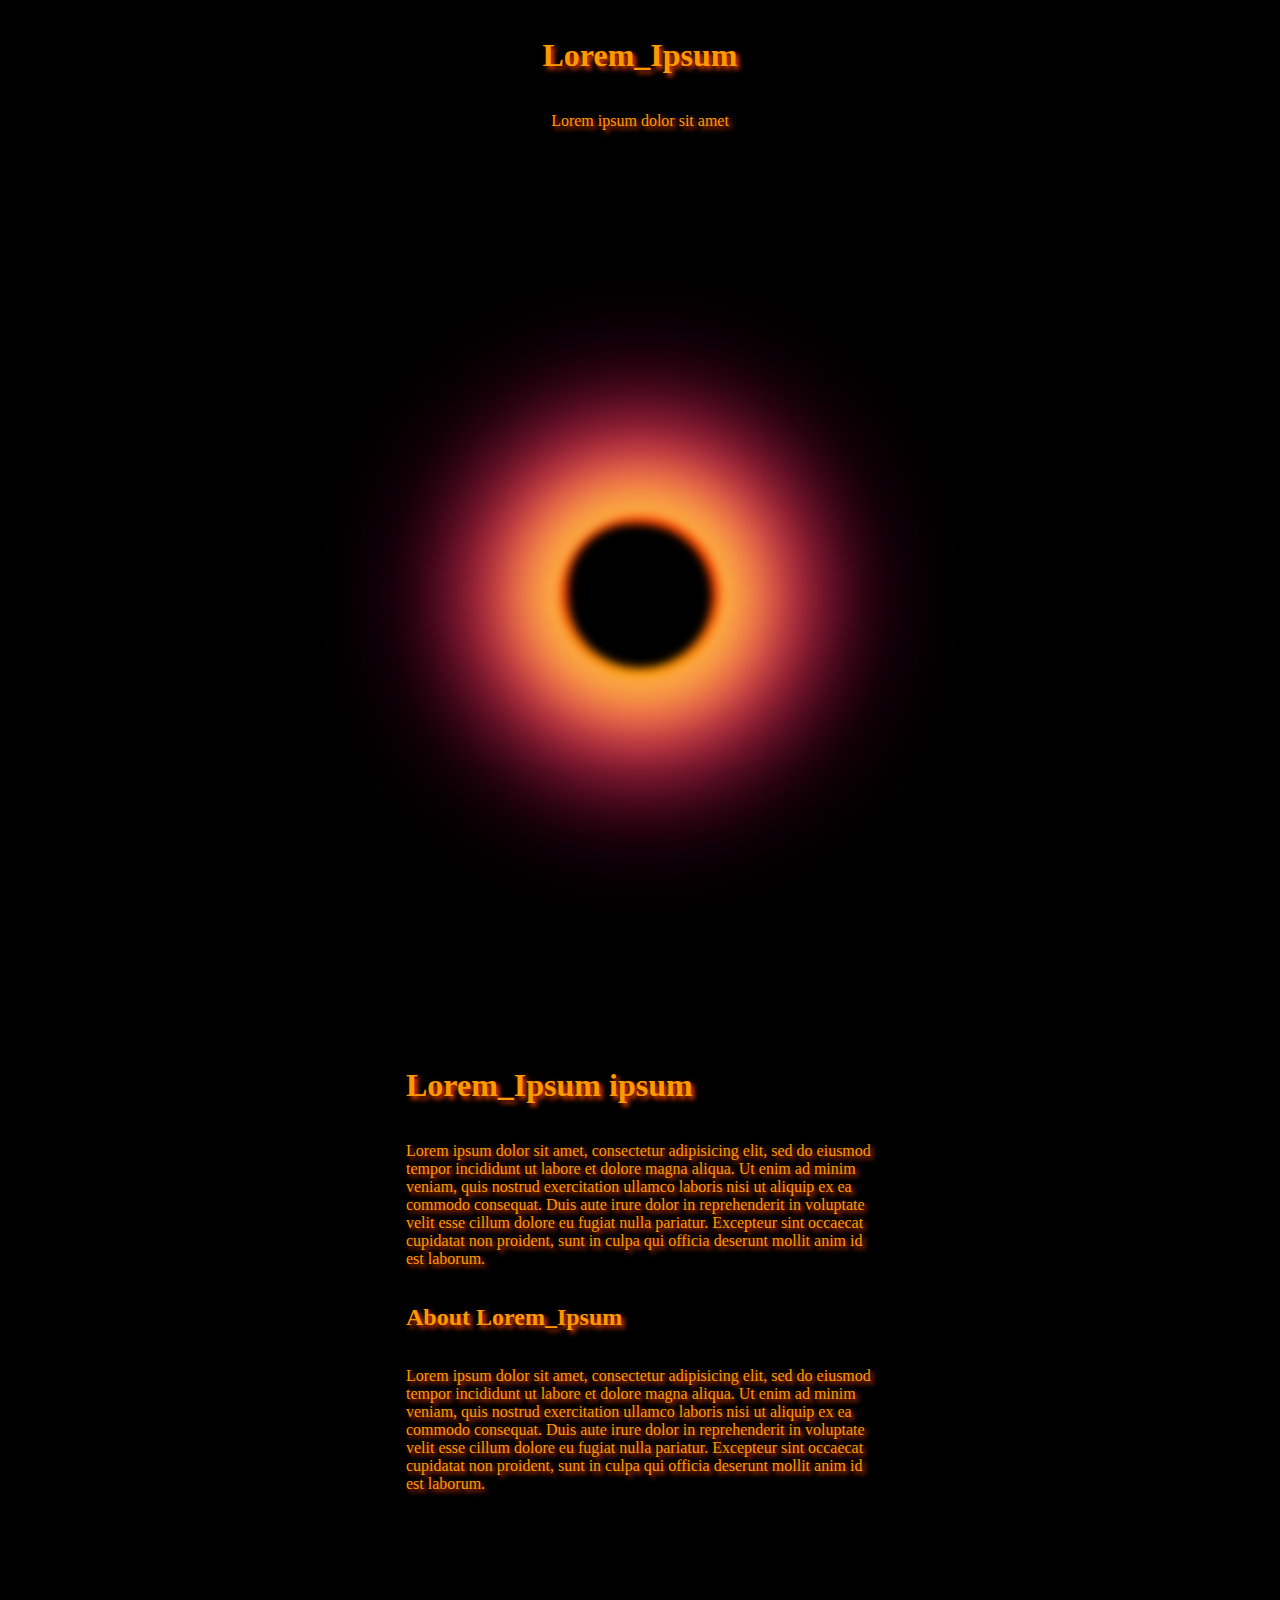
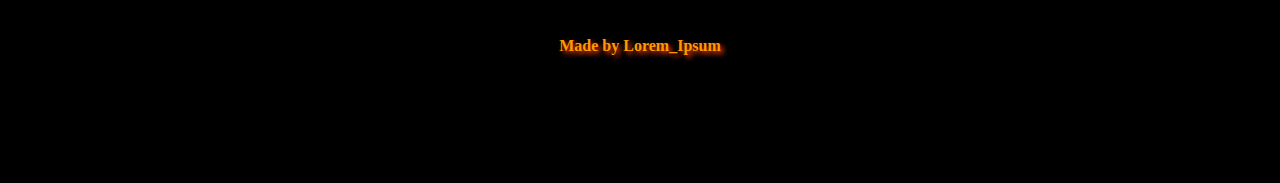
<file: Website 1 Blackhole/index.html>
<!doctype html>
<html lang="en">
<head>
    <title>Lorem_Ipsum</title>
    <meta charset="utf-8">
    <meta name="viewport" content="width=device-width, initial-scale=1.0">
    <link rel="shortcut icon" type="image/jpg" href="img/favicon.jpg">
    <link rel="stylesheet" href="css/style.css">
</head>
<body>
    <header class="header">
            <div class="header-inner">
                <h1 class="header-title">Lorem_Ipsum</h1>
                <p class="header-text">Lorem ipsum dolor sit amet</p>
            </div>
        </header>
    <div class="container">
        <div class="blackhole_owo">
            <div class="megna">
                <div class="black"></div>
            </div>
        </div>
    </div>
    <main>
        <section class="front">
            <div class="front-inner">
                <h1 class="title">Lorem_Ipsum ipsum</h1>
                <p class="text">Lorem ipsum dolor sit amet, consectetur adipisicing elit, sed do eiusmod
                tempor incididunt ut labore et dolore magna aliqua. Ut enim ad minim veniam,
                quis nostrud exercitation ullamco laboris nisi ut aliquip ex ea commodo
                consequat. Duis aute irure dolor in reprehenderit in voluptate velit esse
                cillum dolore eu fugiat nulla pariatur. Excepteur sint occaecat cupidatat non
                proident, sunt in culpa qui officia deserunt mollit anim id est laborum.</p>
            
                <h2 class="title">About Lorem_Ipsum</h2>
                <p class="text">Lorem ipsum dolor sit amet, consectetur adipisicing elit, sed do eiusmod
                tempor incididunt ut labore et dolore magna aliqua. Ut enim ad minim veniam,
                quis nostrud exercitation ullamco laboris nisi ut aliquip ex ea commodo
                consequat. Duis aute irure dolor in reprehenderit in voluptate velit esse
                cillum dolore eu fugiat nulla pariatur. Excepteur sint occaecat cupidatat non
                proident, sunt in culpa qui officia deserunt mollit anim id est laborum.</p>
            </div>
        </section>
    </main>
        <footer class="footer">
            <div class="footer-inner">
                <h4 class="footer-title">Made by Lorem_Ipsum</h4>
            </div>
        </footer>
</body>
</html>
</file>
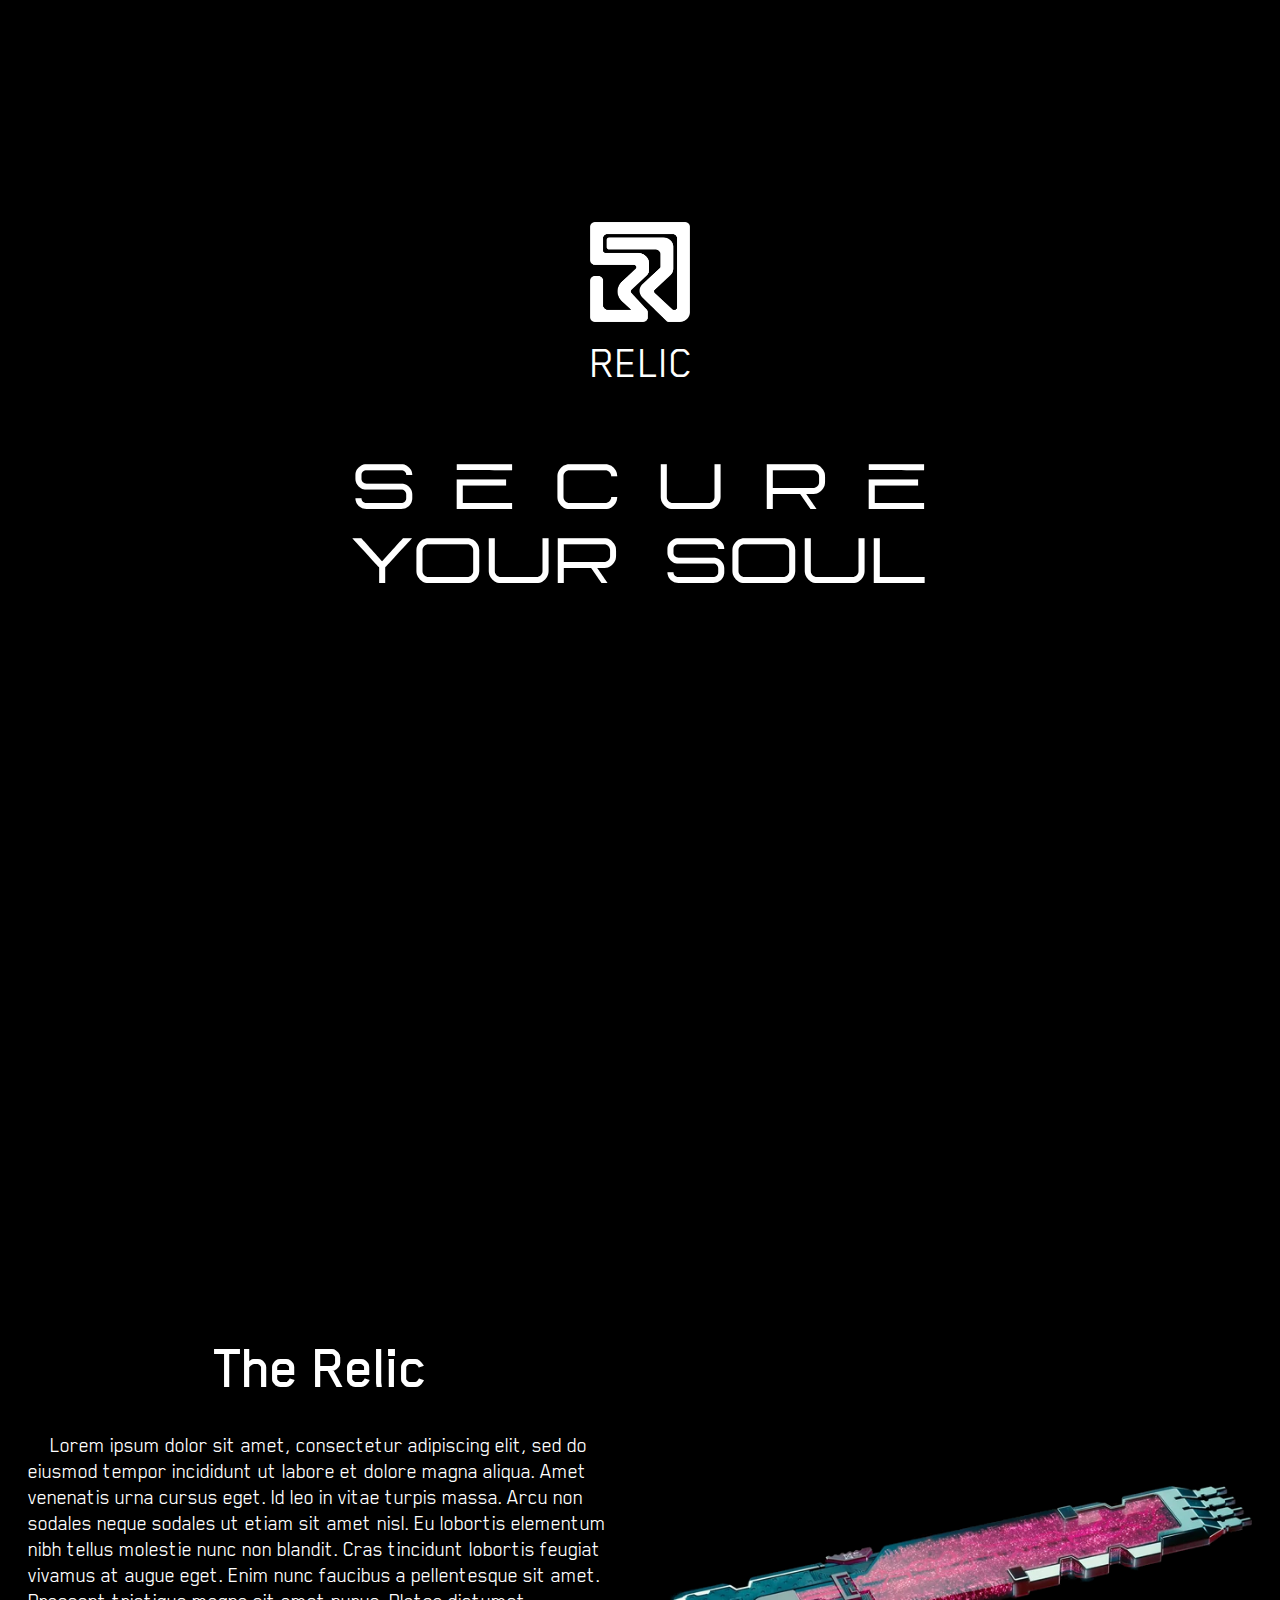
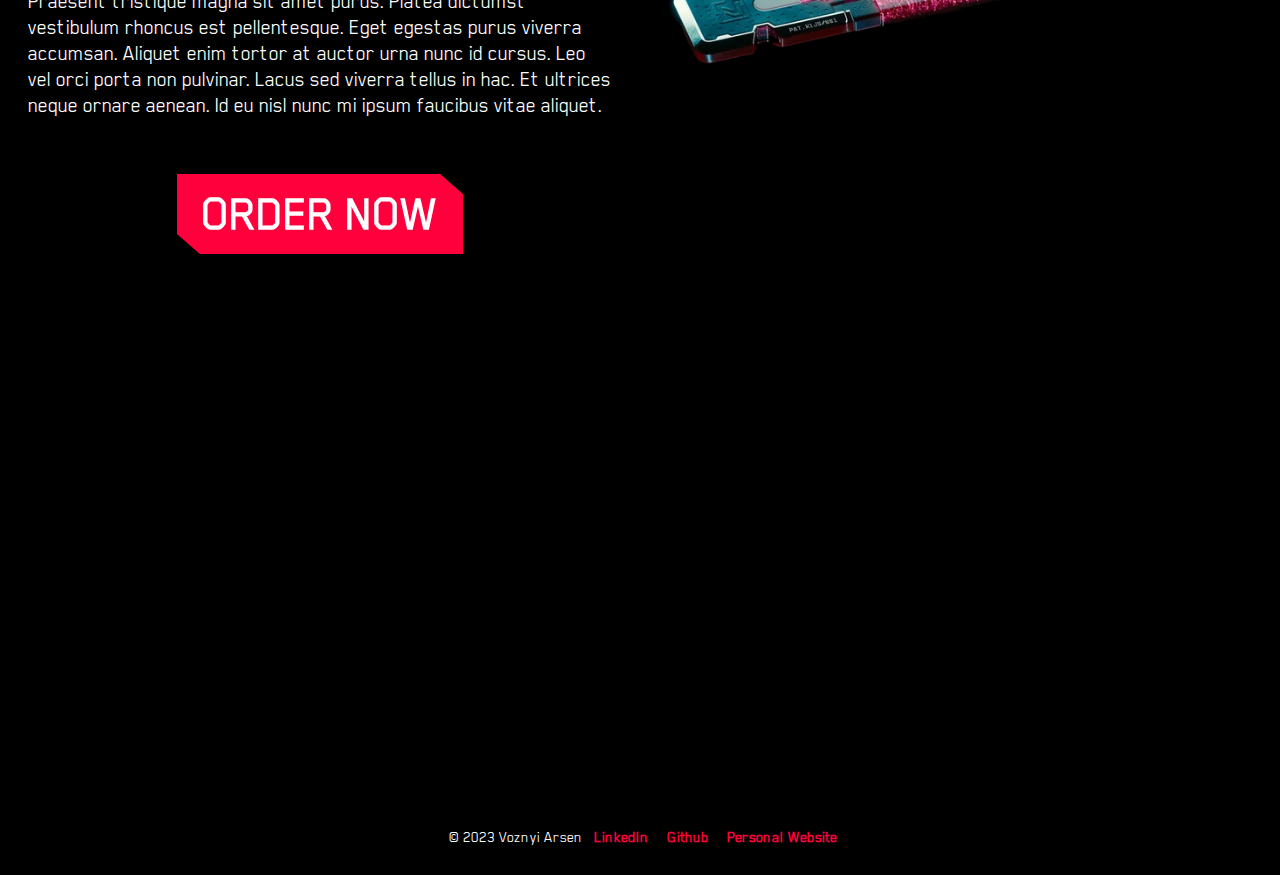
<file: Website 11 Relic/index.html>
<!doctype html>
<html>
    <head>
        <title>Relic</title>
        <link rel="stylesheet" href="./css/style.css"> 
        <link rel="shortcut icon" href="./img/Relic.png" type="image/x-icon">
    </head>
    <body>
        <canvas id="c"></canvas>
        <div class="container">    
            <div class="title">
                <div>
                    <img src="./img/Relic.png" alt="LOGO">
                    <p>RELIC</p>
                </div>
                <div class="text">
                    S E C U R E
                    YOUR SOUL
                    <span></span>
                </div>
            </div>
            <div class="content">
                <h1>The Relic</h1>
                <img src="./img/Relic_image.png" alt="RELIC">
                <p>Lorem ipsum dolor sit amet, consectetur adipiscing elit, sed do eiusmod tempor incididunt ut labore et dolore magna aliqua. Amet venenatis urna cursus eget. Id leo in vitae turpis massa. Arcu non sodales neque sodales ut etiam sit amet nisl. Eu lobortis elementum nibh tellus molestie nunc non blandit. Cras tincidunt lobortis feugiat vivamus at augue eget. Enim nunc faucibus a pellentesque sit amet. Praesent tristique magna sit amet purus. Platea dictumst vestibulum rhoncus est pellentesque. Eget egestas purus viverra accumsan. Aliquet enim tortor at auctor urna nunc id cursus. Leo vel orci porta non pulvinar. Lacus sed viverra tellus in hac. Et ultrices neque ornare aenean. Id eu nisl nunc mi ipsum faucibus vitae aliquet.</p>
                <button>Order Now</button>
            </div>
            <div class="footer">
                <p>© 2023 Voznyi Arsen
                <a href="https://www.linkedin.com/in/voznyiarsen">LinkedIn</a>
                <a href="https://github.com/voznyiarsen">Github</a>
                <a href="https://voznyiarsen.netlify.app">Personal Website</a></p>
            </div>
        </div>
        <script src="./js/script.js"></script>
    </body>
</html>
</file>
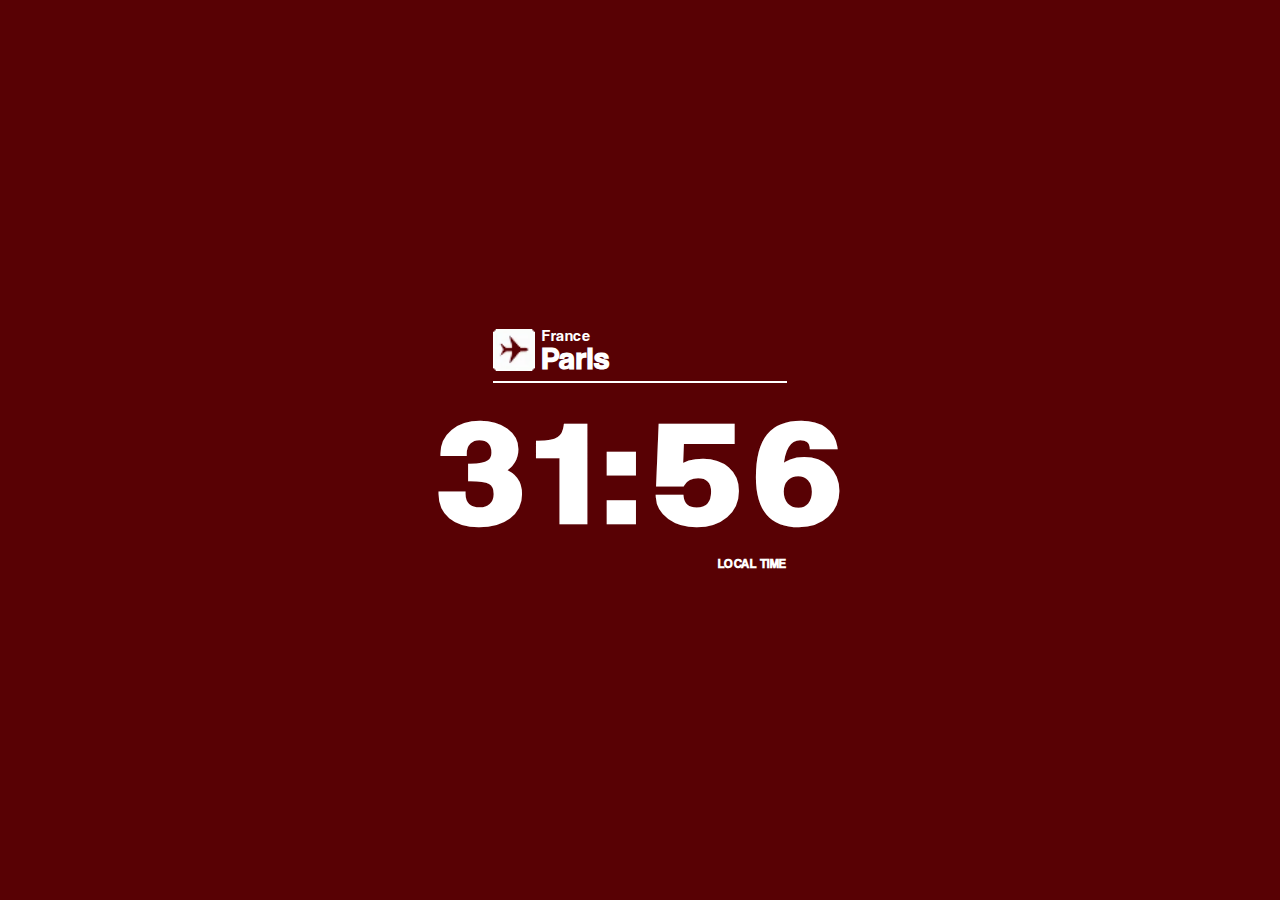
<file: Website 13 Hitman/index.html>
<!doctype html>
<html>
    <head>
        <title>Hitman</title>
        <link rel="stylesheet" href="./css/style.css"> 
        <link rel="shortcut icon" href="./img/plane-icon.png" type="image/x-icon">
        <script src="./js/script.js"></script>
    </head>
    <body>
       <div class="container">
        <div class="block">
        <!--3 elem-->
            <div class="top">
                <div class="logo">
                    <img src="./img/plane-icon.png" alt="" width="42px">
                </div>
                <div class="text">
                    <!--use geoloc API for text-->
                    <p id="country">France</p>
                    <h1 id="city">Paris</h1>
                </div>
            </div>
            <div class="middle"></div>
            <div class="bottom">
                <h1 class="time" id="time"><span id="timehours">31</span><span class="blink">:</span><span id="timeminutes">56</span></h1>
                <p class="text">LOCAL TIME</p>
            </div>
        </div>
       </div>
    </body>
</html>
</file>
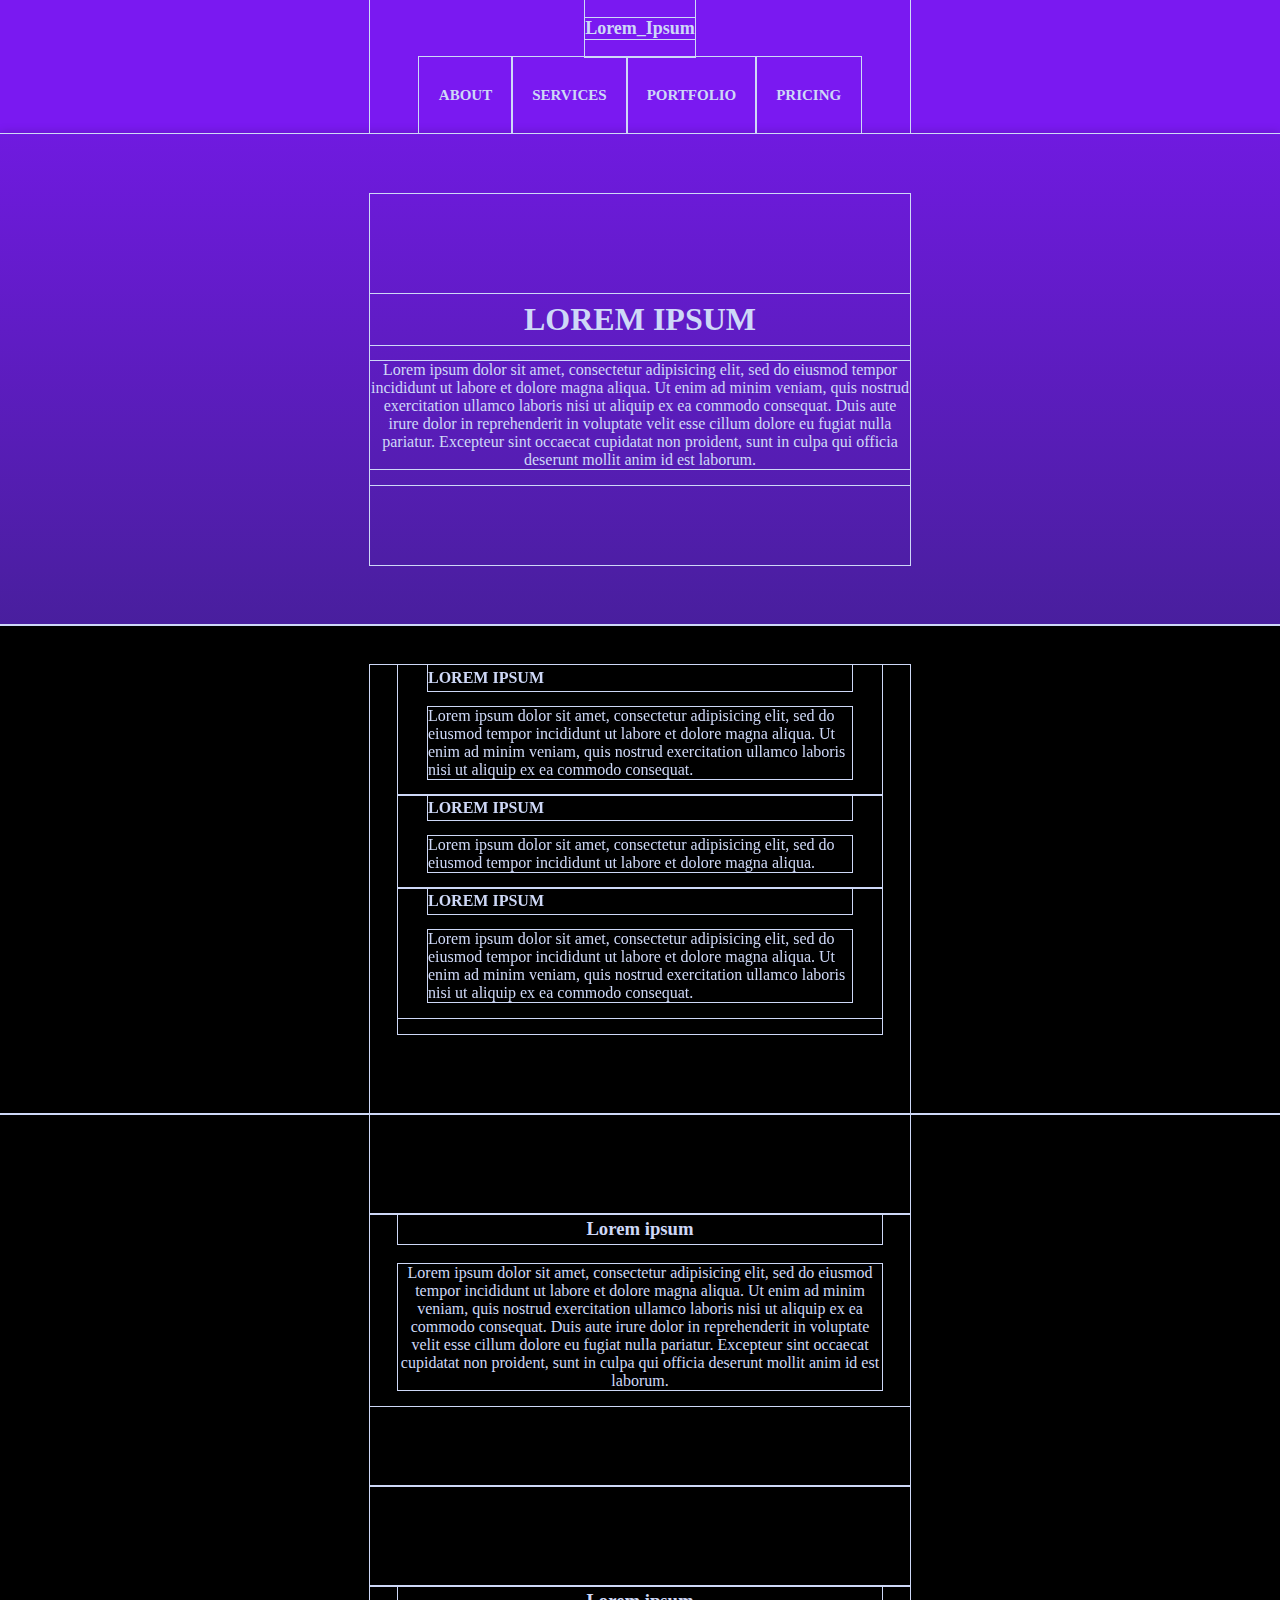
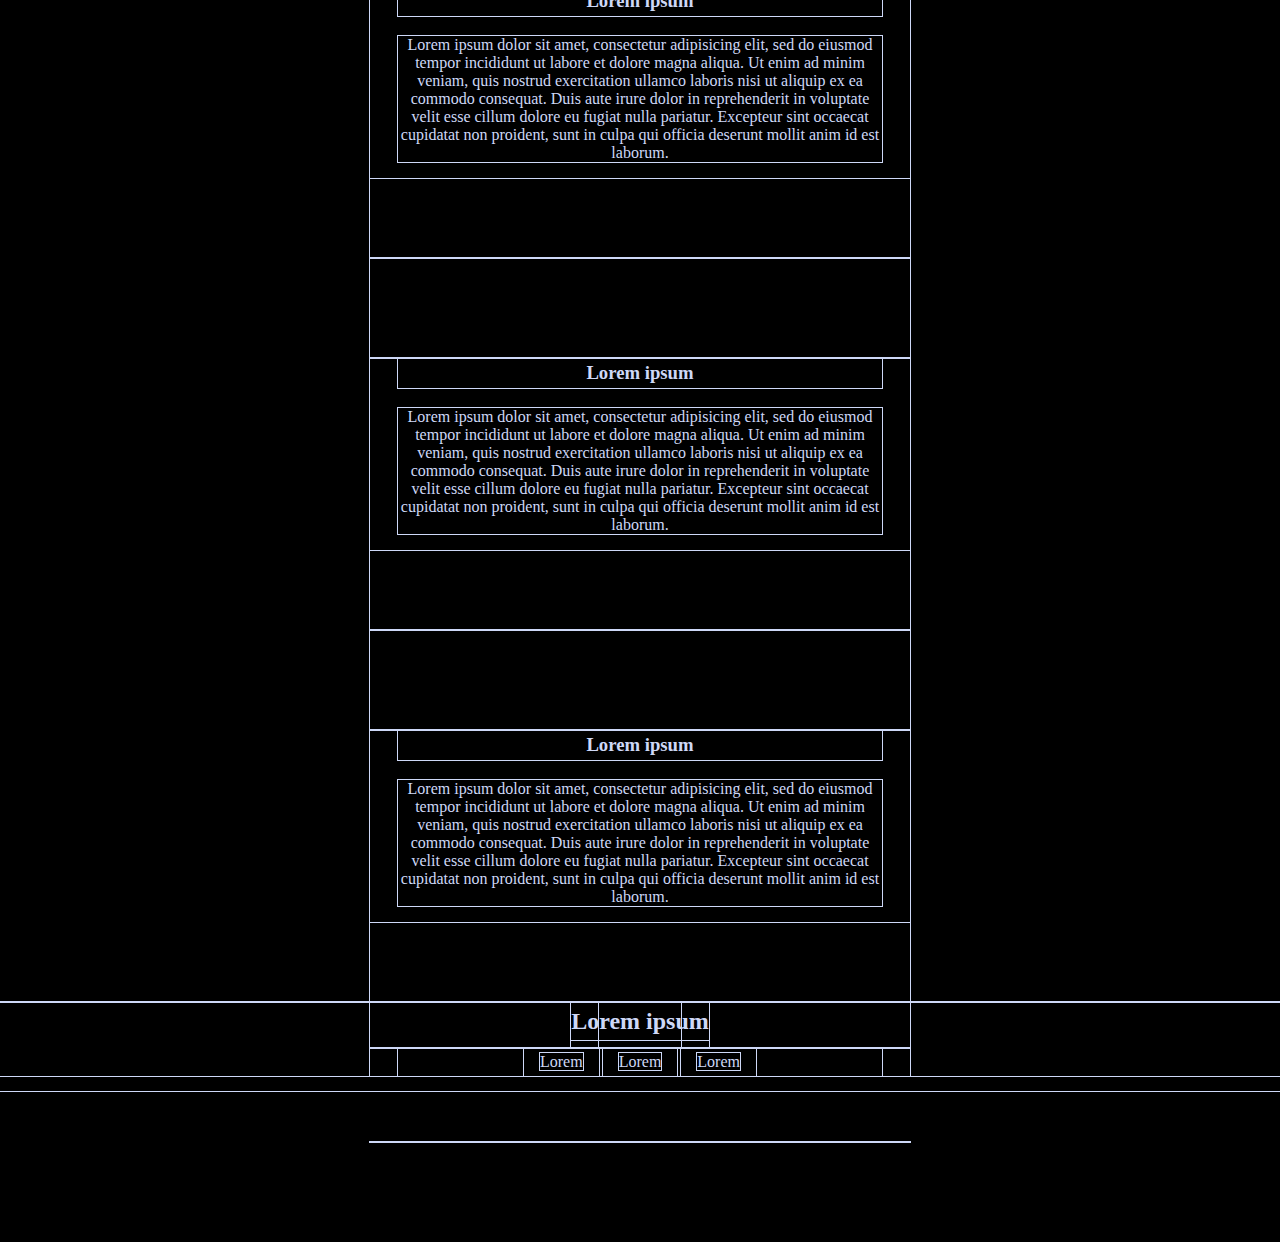
<file: Website 2 Landing Page/index.html>
<!DOCTYPE html>
<html>
<head>
    <meta charset="utf-8">
    <meta name="viewport" content="width=device-width, initial-scale=1.0">
    <title>Lorem_Ipsum</title>
    <link rel="stylesheet" href="css/style.css">
</head>
<body>
    <header id="header" class="header">
        <div class="container">
            <div class="column align-items-center">
                <nav>
                    <div class="header-logo">
                        <p>Lorem_Ipsum</p>
                    </div>
                </nav>
                <nav>
                    <ul class="header-menu">
                        <li class="header-menu-item"><a href="#hero" class="header-menu-link">About</a></li>
                        <li class="header-menu-item"><a href="#services" class="header-menu-link">Services</a></li>
                        <li class="header-menu-item"><a href="#portfolio" class="header-menu-link">Portfolio</a></li>
                        <li class="header-menu-item"><a href="#pricing" class="header-menu-link">Pricing</a></li>
                    </ul>
                </nav>
            </div>        
        </div> 
    </header>
    <main id="main" class="main">
        <section id="hero" class="hero">
            <div class="hero-inner">
                <div class="container text-center section">
                    <div class="row align-items-center h-100">
                        <div class="mx-auto">
                            <h1 class="text-uppercase">Lorem ipsum</h1>
                            <p>Lorem ipsum dolor sit amet, consectetur adipisicing elit, sed do eiusmod
                            tempor incididunt ut labore et dolore magna aliqua. Ut enim ad minim veniam,
                            quis nostrud exercitation ullamco laboris nisi ut aliquip ex ea commodo
                            consequat. Duis aute irure dolor in reprehenderit in voluptate velit esse
                            cillum dolore eu fugiat nulla pariatur. Excepteur sint occaecat cupidatat non
                            proident, sunt in culpa qui officia deserunt mollit anim id est laborum.</p>
                        </div>
                    </div>
                </div>
            </div>
        </section>
        <section id="services" class="services">
            <div class="container section pt-0">
                <div class="glide">
                    <div class="glide-track">
                        <ul class="glide-slides">
                            <li class="glide-slide">
                                <h4 class="text-uppercase">Lorem ipsum</h1>
                                <p>Lorem ipsum dolor sit amet, consectetur adipisicing elit, sed do eiusmod
                                tempor incididunt ut labore et dolore magna aliqua. Ut enim ad minim veniam,
                                quis nostrud exercitation ullamco laboris nisi ut aliquip ex ea commodo
                                consequat.</p>
                            </li>
                            <li class="glide-slide">
                                <h4 class="text-uppercase">Lorem ipsum</h1>
                                <p>Lorem ipsum dolor sit amet, consectetur adipisicing elit, sed do eiusmod
                                tempor incididunt ut labore et dolore magna aliqua.
                            <li class="glide-slide">
                                <h4 class="text-uppercase">Lorem ipsum</h1>
                                <p>Lorem ipsum dolor sit amet, consectetur adipisicing elit, sed do eiusmod
                                tempor incididunt ut labore et dolore magna aliqua. Ut enim ad minim veniam,
                                quis nostrud exercitation ullamco laboris nisi ut aliquip ex ea commodo
                                consequat.</p>
                            </li>
                        </ul>
                    </div>
                </div>
            </div>
        </section>
        <section id="portfolio" class="portfolio">
            <div class="container section">
                <div class="row align-items-center text-center h-100">
                    <div class="col"></div>
                    <div class="col">
                        <h3 class="h3">Lorem ipsum</h3>
                        <p>Lorem ipsum dolor sit amet, consectetur adipisicing elit, sed do eiusmod
                        tempor incididunt ut labore et dolore magna aliqua. Ut enim ad minim veniam,
                        quis nostrud exercitation ullamco laboris nisi ut aliquip ex ea commodo
                        consequat. Duis aute irure dolor in reprehenderit in voluptate velit esse
                        cillum dolore eu fugiat nulla pariatur. Excepteur sint occaecat cupidatat non
                        proident, sunt in culpa qui officia deserunt mollit anim id est laborum.</p>
                    </div>
                </div>
            </div>
            <div class="container section">
                <div class="row align-items-center text-center h-100">
                    <div class="col"></div>
                    <div class="col">
                        <h3 class="h3">Lorem ipsum</h3>
                        <p>Lorem ipsum dolor sit amet, consectetur adipisicing elit, sed do eiusmod
                        tempor incididunt ut labore et dolore magna aliqua. Ut enim ad minim veniam,
                        quis nostrud exercitation ullamco laboris nisi ut aliquip ex ea commodo
                        consequat. Duis aute irure dolor in reprehenderit in voluptate velit esse
                        cillum dolore eu fugiat nulla pariatur. Excepteur sint occaecat cupidatat non
                        proident, sunt in culpa qui officia deserunt mollit anim id est laborum.</p>
                    </div>
                </div>
            </div>
            <div class="container section">
                <div class="row align-items-center text-center h-100">
                    <div class="col"></div>
                    <div class="col">
                        <h3 class="h3">Lorem ipsum</h3>
                        <p>Lorem ipsum dolor sit amet, consectetur adipisicing elit, sed do eiusmod
                        tempor incididunt ut labore et dolore magna aliqua. Ut enim ad minim veniam,
                        quis nostrud exercitation ullamco laboris nisi ut aliquip ex ea commodo
                        consequat. Duis aute irure dolor in reprehenderit in voluptate velit esse
                        cillum dolore eu fugiat nulla pariatur. Excepteur sint occaecat cupidatat non
                        proident, sunt in culpa qui officia deserunt mollit anim id est laborum.</p>
                    </div>
                </div>
            </div>
            <div class="container section">
                <div class="row align-items-center text-center h-100">
                    <div class="col"></div>
                    <div class="col">
                        <h3 class="h3">Lorem ipsum</h3>
                        <p>Lorem ipsum dolor sit amet, consectetur adipisicing elit, sed do eiusmod
                        tempor incididunt ut labore et dolore magna aliqua. Ut enim ad minim veniam,
                        quis nostrud exercitation ullamco laboris nisi ut aliquip ex ea commodo
                        consequat. Duis aute irure dolor in reprehenderit in voluptate velit esse
                        cillum dolore eu fugiat nulla pariatur. Excepteur sint occaecat cupidatat non
                        proident, sunt in culpa qui officia deserunt mollit anim id est laborum.</p>
                    </div>
                </div>
            </div>
        </section>
        <section id="pricing" class="pricing">
            <div class="container">
                <div class="row">
                    <div class="mx-auto">
                        <div class="row">
                            <div class="text-center">
                                <h2>Lorem ipsum</h2>
                            </div>
                        </div>
                    </div>
                </div>
            </div>
            <div class="container text-center">
                <nav>  
                    <ul class="footer-menu">
                        <li class="footer-menu-item"><a href="#">Lorem</a></li>
                        <li class="footer-menu-item"><a href="#">Lorem</a></li>
                        <li class="footer-menu-item"><a href="#">Lorem</a></li>
                    </ul>
                </nav>
            </div>
        </section>
    </main>
    <footer id="footer" class="footer">
        <div class="container">
            
        </div>
    </footer>
</body>
</html>
</file>
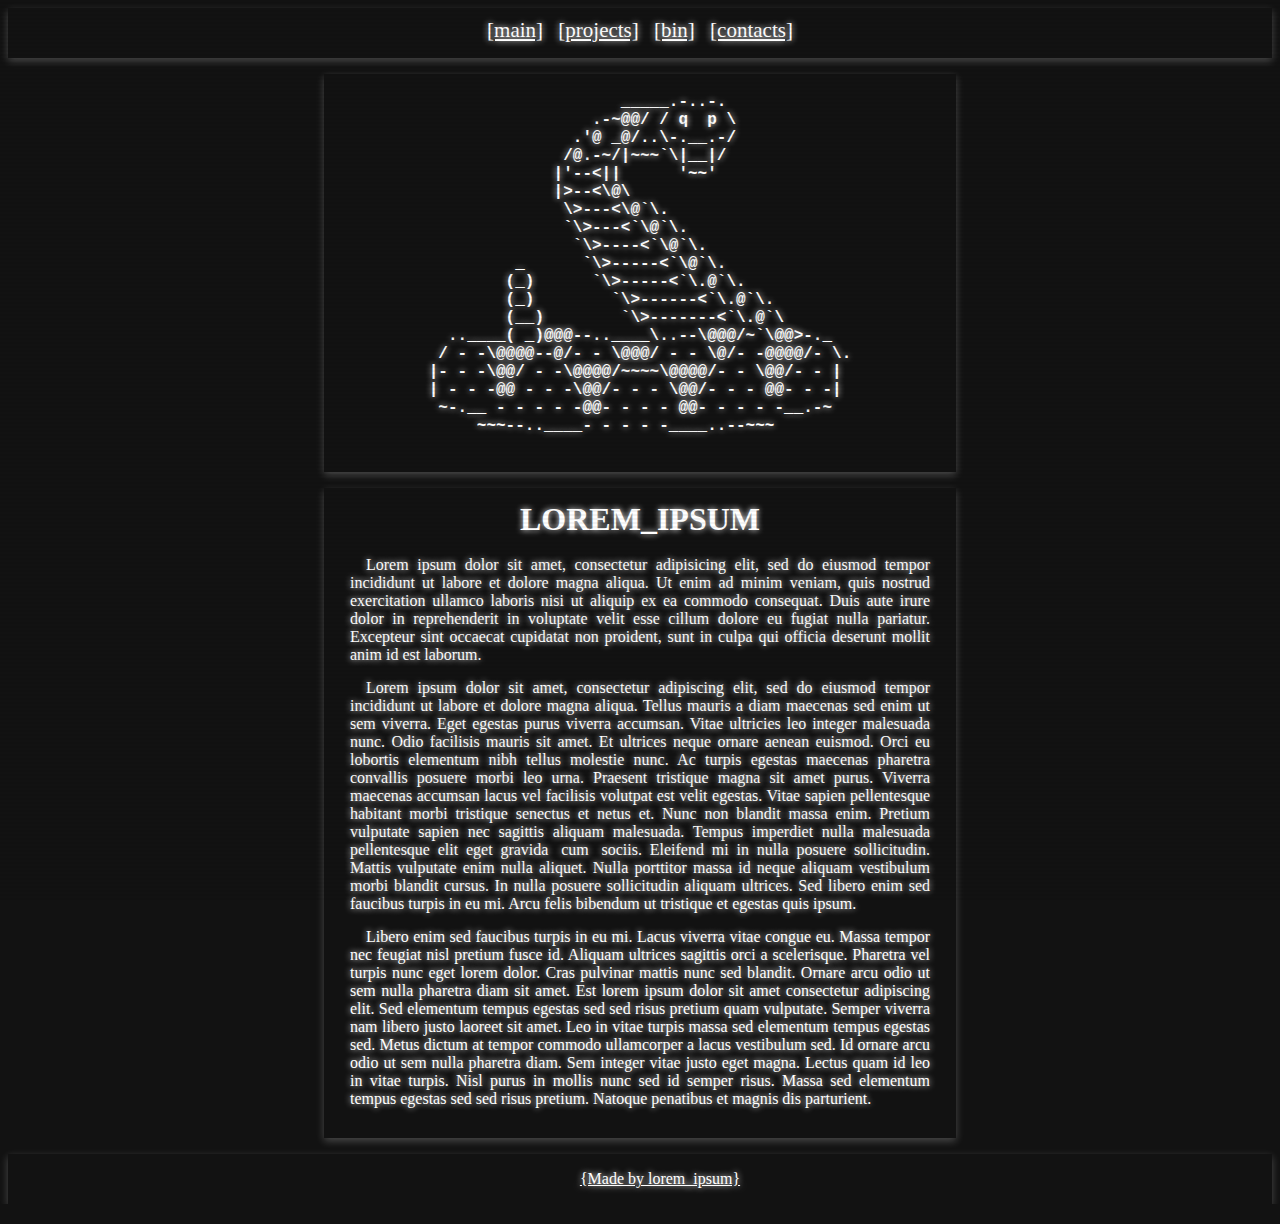
<file: Website 3 The Snake/index.html>
<html>
<head>
  <title>Lorem_Ipsum</title>
  <link rel="stylesheet" type="text/css" href="css/style.css">
  <link rel="shortcut icon" type="image/png" href="img/favicon.png">
</head>
<body>
<div class="lines"></div>
<div class="container">
  <div class="nav">
    <div class="nav-links">
      <a href="./index.html">[main]</a>
      <a href="./projects.html">[projects]</a>
      <a href="./bin.html">[bin]</a>
      <a href="./contacts.html">[contacts]</a>
  </div>
  </div>
  <div class="logo">
    <h2>
      <pre>
                    _____.-..-.
                 .-~@@/ / q  p \
               .'@ _@/..\-.__.-/
              /@.-~/|~~~`\|__|/
             |'--<||      '~~'
             |>--<\@\
              \>---<\@`\.
              `\>---<`\@`\.
               `\>----<`\@`\.
         _      `\>-----<`\@`\.
        (_)      `\>-----<`\.@`\.
        (_)        `\>------<`\.@`\.
        (__)        `\>-------<`\.@`\
  ..____( _)@@@--..____\..--\@@@/~`\@@>-._
 / - -\@@@@--@/- - \@@@/ - - \@/- -@@@@/- \.
|- - -\@@/ - -\@@@@/~~~~\@@@@/- - \@@/- - |
| - - -@@ - - -\@@/- - - \@@/- - - @@- - -|
 ~-.__ - - - - -@@- - - - @@- - - - -__.-~
     ~~~--..____- - - - -____..--~~~
      </pre>
    </h2>
  </div>
  <div class="content">
    <div class="content-header">
      <h1>LOREM_IPSUM</h1>
    </div>
    <div class="content-text">
      <p>Lorem ipsum dolor sit amet, consectetur adipisicing elit, sed do eiusmod
      tempor incididunt ut labore et dolore magna aliqua. Ut enim ad minim veniam,
      quis nostrud exercitation ullamco laboris nisi ut aliquip ex ea commodo
      consequat. Duis aute irure dolor in reprehenderit in voluptate velit esse
      cillum dolore eu fugiat nulla pariatur. Excepteur sint occaecat cupidatat non
      proident, sunt in culpa qui officia deserunt mollit anim id est laborum.</p>
      <p>Lorem ipsum dolor sit amet, consectetur adipiscing elit, sed do eiusmod tempor incididunt ut labore et dolore magna aliqua. Tellus mauris a diam maecenas sed enim ut sem viverra. Eget egestas purus viverra accumsan. Vitae ultricies leo integer malesuada nunc. Odio facilisis mauris sit amet. Et ultrices neque ornare aenean euismod. Orci eu lobortis elementum nibh tellus molestie nunc. Ac turpis egestas maecenas pharetra convallis posuere morbi leo urna. Praesent tristique magna sit amet purus. Viverra maecenas accumsan lacus vel facilisis volutpat est velit egestas. Vitae sapien pellentesque habitant morbi tristique senectus et netus et. Nunc non blandit massa enim. Pretium vulputate sapien nec sagittis aliquam malesuada. Tempus imperdiet nulla malesuada pellentesque elit eget gravida <a>cum</a> sociis. Eleifend mi in nulla posuere sollicitudin. Mattis vulputate enim nulla aliquet. Nulla porttitor massa id neque aliquam vestibulum morbi blandit cursus. In nulla posuere sollicitudin aliquam ultrices. Sed libero enim sed faucibus turpis in eu mi. Arcu felis bibendum ut tristique et egestas quis ipsum.</p>
      <p>Libero enim sed faucibus turpis in eu mi. Lacus viverra vitae congue eu. Massa tempor nec feugiat nisl pretium fusce id. Aliquam ultrices sagittis orci a scelerisque. Pharetra vel turpis nunc eget lorem dolor. Cras pulvinar mattis nunc sed blandit. Ornare arcu odio ut sem nulla pharetra diam sit amet. Est lorem ipsum dolor sit amet consectetur adipiscing elit. Sed elementum tempus egestas sed sed risus pretium quam vulputate. Semper viverra nam libero justo laoreet sit amet. Leo in vitae turpis massa sed elementum tempus egestas sed. Metus dictum at tempor commodo ullamcorper a lacus vestibulum sed. Id ornare arcu odio ut sem nulla pharetra diam. Sem integer vitae justo eget magna. Lectus quam id leo in vitae turpis. Nisl purus in mollis nunc sed id semper risus. Massa sed elementum tempus egestas sed sed risus pretium. Natoque penatibus et magnis dis parturient.</p>
    </div>  
  </div>
  <div class="footer">
    <div class="footer-links">
      <ul>
        <li><a href="#">{Made by lorem_ipsum}</a></li>
      </ul>
    </div>
  </div>
</div>
</body>
</html>
</file>
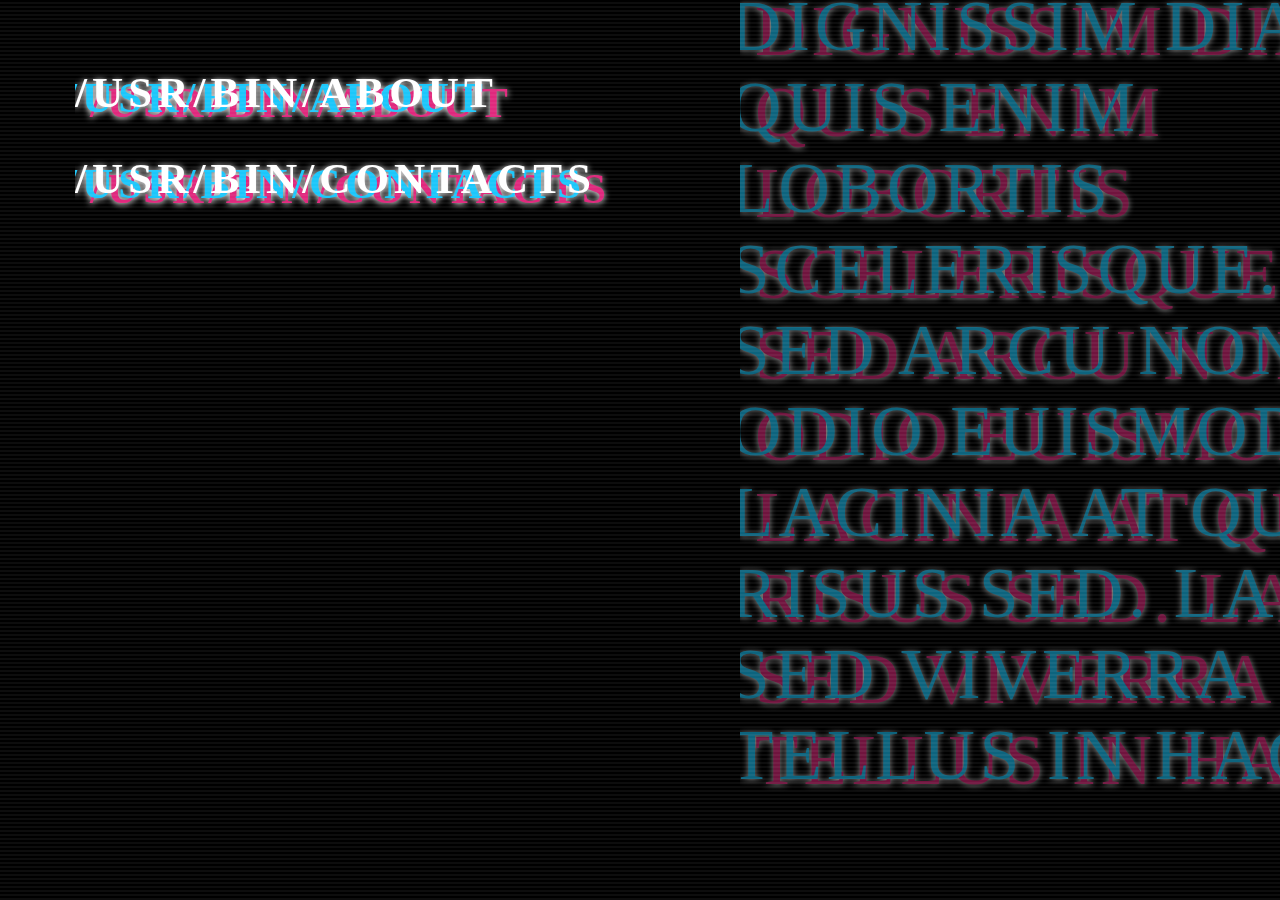
<file: Website 5 Glitched/index.html>
<html>
<head>
  <title>Glitched</title>
  <link rel="stylesheet" type="text/css" href="css/style.css">
  <link rel="shortcut icon" type="image/png" href="img/favicon.png">
</head>
<body>
    <div class="lines"></div>
    <div class="container">
      <div class="nav">
        <a class="hero glitch layers" data-text="/USR/BIN/ABOUT" href="./about.html"><span>/USR/BIN/ABOUT</span></a>
        <a class="hero glitch layers" data-text="/USR/BIN/CONTACTS" href="./contacts.html"><span>/USR/BIN/CONTACTS</span></a>
      </div>
      <div class="article"></div>
    </div>
    <div class="zero">
      <p class="expand hero glitch layers" data-text="Facilisi etiam dignissim diam quis enim lobortis scelerisque. Sed arcu non odio euismod lacinia at quis risus sed. Lacus sed viverra tellus in hac habitasse. Lacus sed turpis tincidunt id aliquet risus. Proin gravida hendrerit lectus a. Convallis aenean et tortor at risus viverra adipiscing at in. Proin sagittis nisl rhoncus mattis. Senectus et netus et malesuada. Non arcu risus quis varius quam quisque id diam vel. Massa ultricies mi quis hendrerit dolor magna eget est lorem. Aliquam eleifend mi in nulla posuere sollicitudin aliquam ultrices sagittis. Dolor purus non enim praesent elementum facilisis leo. Praesent elementum facilisis leo vel fringilla est ullamcorper eget. Pellentesque habitant morbi tristique senectus et netus et malesuada fames. Enim nec dui nunc mattis enim. Maecenas pharetra convallis posuere morbi leo urna. Gravida rutrum quisque non tellus orci. Accumsan sit amet nulla facilisi. Adipiscing elit duis tristique sollicitudin nibh sit amet commodo nulla. Elit duis tristique sollicitudin nibh."></p>
    </div>
</html>
</file>
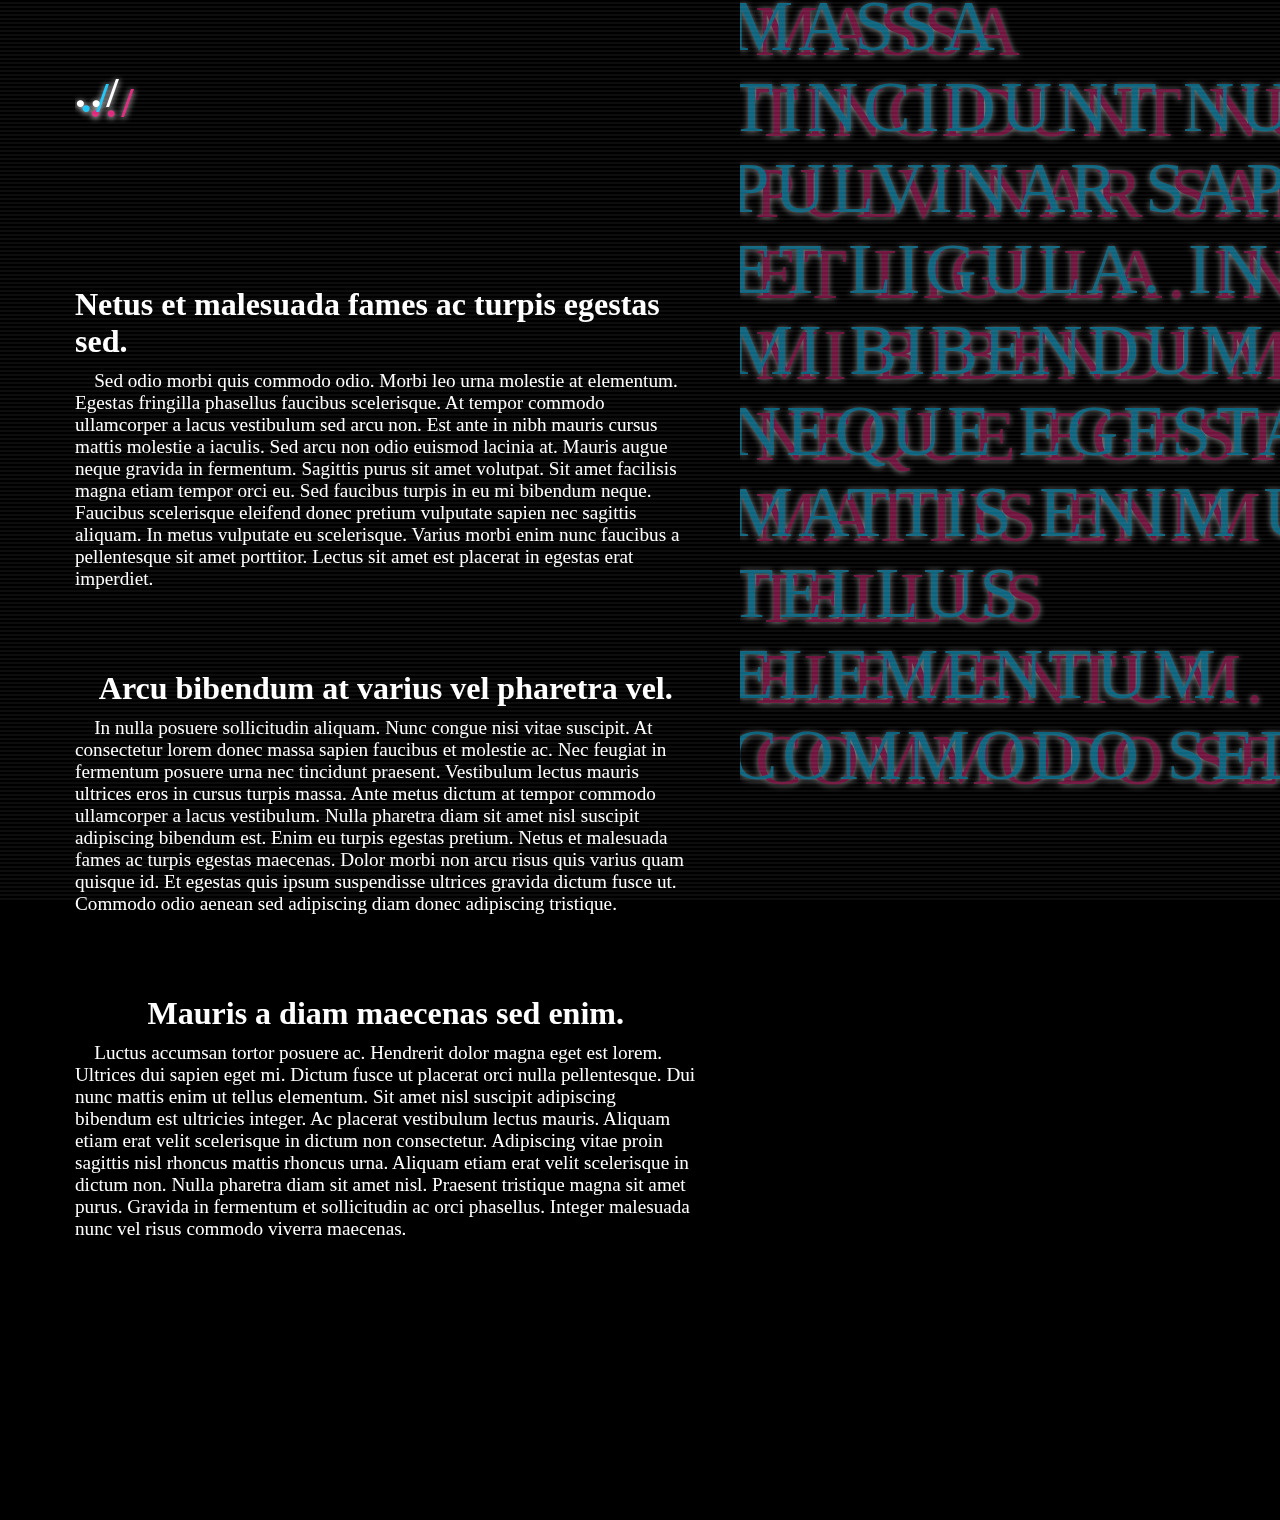
<file: Website 5 Glitched/about.html>
<html>
<head>
  <title>Glitched</title>
  <link rel="stylesheet" type="text/css" href="css/style.css">
  <link rel="shortcut icon" type="image/png" href="img/favicon.png">
</head>
<body>
    <div class="lines"></div>
    <div class="container">
      <div class="nav">
        <a class="hero glitch layers" data-text="../" href="index.html"><span>../</span></a>
      </div>
      <div class="article">
        <div class="main_title">
          <div class="main_title_text">
            <h1>Netus et malesuada fames ac turpis egestas sed.</h1>
          </div>
        </div>
        <div class="main_content">
          <div class="main_content_text">
            <p>
              Sed odio morbi quis commodo odio. Morbi leo urna molestie at elementum. Egestas fringilla phasellus faucibus scelerisque. At tempor commodo ullamcorper a lacus vestibulum sed arcu non. Est ante in nibh mauris cursus mattis molestie a iaculis. Sed arcu non odio euismod lacinia at. Mauris augue neque gravida in fermentum. Sagittis purus sit amet volutpat. Sit amet facilisis magna etiam tempor orci eu. Sed faucibus turpis in eu mi bibendum neque. Faucibus scelerisque eleifend donec pretium vulputate sapien nec sagittis aliquam. In metus vulputate eu scelerisque. Varius morbi enim nunc faucibus a pellentesque sit amet porttitor. Lectus sit amet est placerat in egestas erat imperdiet.
            </p>
          </div>
        </div>
        <div class="main_title">
          <div class="main_title_text">
            <h1>Arcu bibendum at varius vel pharetra vel.</h1>
          </div>
        </div>
        <div class="main_content">
          <div class="main_content_text">
            <p>
              In nulla posuere sollicitudin aliquam. Nunc congue nisi vitae suscipit. At consectetur lorem donec massa sapien faucibus et molestie ac. Nec feugiat in fermentum posuere urna nec tincidunt praesent. Vestibulum lectus mauris ultrices eros in cursus turpis massa. Ante metus dictum at tempor commodo ullamcorper a lacus vestibulum. Nulla pharetra diam sit amet nisl suscipit adipiscing bibendum est. Enim eu turpis egestas pretium. Netus et malesuada fames ac turpis egestas maecenas. Dolor morbi non arcu risus quis varius quam quisque id. Et egestas quis ipsum suspendisse ultrices gravida dictum fusce ut. Commodo odio aenean sed adipiscing diam donec adipiscing tristique.
            </p>
          </div>
        </div>
        <div class="main_title">
          <div class="main_title_text">
            <h1>Mauris a diam maecenas sed enim.</h1>
          </div>
        </div>
        <div class="main_content">
          <div class="main_content_text">
            <p>
              Luctus accumsan tortor posuere ac. Hendrerit dolor magna eget est lorem. Ultrices dui sapien eget mi. Dictum fusce ut placerat orci nulla pellentesque. Dui nunc mattis enim ut tellus elementum. Sit amet nisl suscipit adipiscing bibendum est ultricies integer. Ac placerat vestibulum lectus mauris. Aliquam etiam erat velit scelerisque in dictum non consectetur. Adipiscing vitae proin sagittis nisl rhoncus mattis rhoncus urna. Aliquam etiam erat velit scelerisque in dictum non. Nulla pharetra diam sit amet nisl. Praesent tristique magna sit amet purus. Gravida in fermentum et sollicitudin ac orci phasellus. Integer malesuada nunc vel risus commodo viverra maecenas.
            </p>
          </div>
        </div>
      </div>
    </div>
    <div class="zero">
      <p class="expand hero glitch layers" data-text="Quis imperdiet massa tincidunt nunc pulvinar sapien et ligula. In eu mi bibendum neque egestas. Mattis enim ut tellus elementum. Commodo sed egestas egestas fringilla phasellus faucibus. Nisi est sit amet facilisis magna etiam tempor orci. Ac placerat vestibulum lectus mauris ultrices eros in cursus turpis. Neque ornare aenean euismod elementum nisi quis eleifend quam adipiscing. Dictum non consectetur a erat nam. Velit dignissim sodales ut eu sem. Lectus sit amet est placerat in egestas erat. Orci nulla pellentesque dignissim enim sit. In aliquam sem fringilla ut. Tortor at risus viverra adipiscing at in tellus. Nam libero justo laoreet sit amet cursus sit amet."></p>
    </div>
</html>
</file>
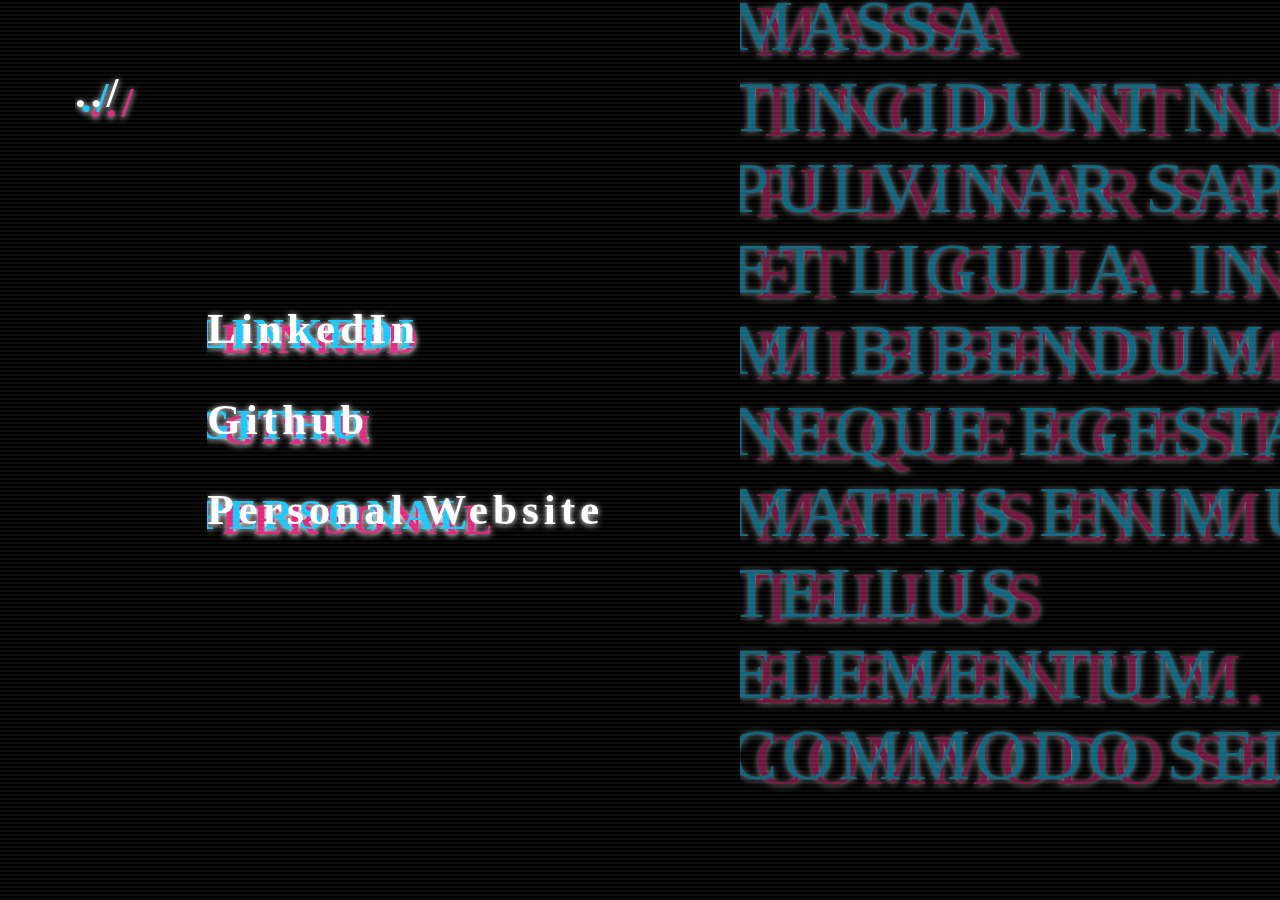
<file: Website 5 Glitched/contacts.html>
<html>
<head>
  <title>Glitched</title>
  <link rel="stylesheet" type="text/css" href="css/style.css">
  <link rel="shortcut icon" type="image/png" href="img/favicon.png">
</head>
<body>
    <div class="lines"></div>
    <div class="container">
      <div class="nav">
        <a class="hero glitch layers" data-text="../" href="./index.html"><span>../</span></a>
      </div>
      <div class="article">
        <div class="main_content">
          <div class="main_content_text">
            <ul>
              <li><a class="hero glitch layers" data-text="LinkedIn" href="https://www.linkedin.com/in/voznyiarsen"><span>LinkedIn</span></a></li>
              <li><a class="hero glitch layers" data-text="Github" href="https://github.com/voznyiarsen"><span>Github</span></a></li>
              <li><a class="hero glitch layers" data-text="Personal Website" href="https://voznyiarsen.netlify.app"><span>Personal Website</span></a></li>
            </ul>
          </div>
        </div>
      </div>
    </div>
    <div class="zero">
      <p class="expand hero glitch layers" data-text="Quis imperdiet massa tincidunt nunc pulvinar sapien et ligula. In eu mi bibendum neque egestas. Mattis enim ut tellus elementum. Commodo sed egestas egestas fringilla phasellus faucibus. Nisi est sit amet facilisis magna etiam tempor orci. Ac placerat vestibulum lectus mauris ultrices eros in cursus turpis. Neque ornare aenean euismod elementum nisi quis eleifend quam adipiscing. Dictum non consectetur a erat nam. Velit dignissim sodales ut eu sem. Lectus sit amet est placerat in egestas erat. Orci nulla pellentesque dignissim enim sit. In aliquam sem fringilla ut. Tortor at risus viverra adipiscing at in tellus. Nam libero justo laoreet sit amet cursus sit amet."></p>
    </div>
</html>
</file>
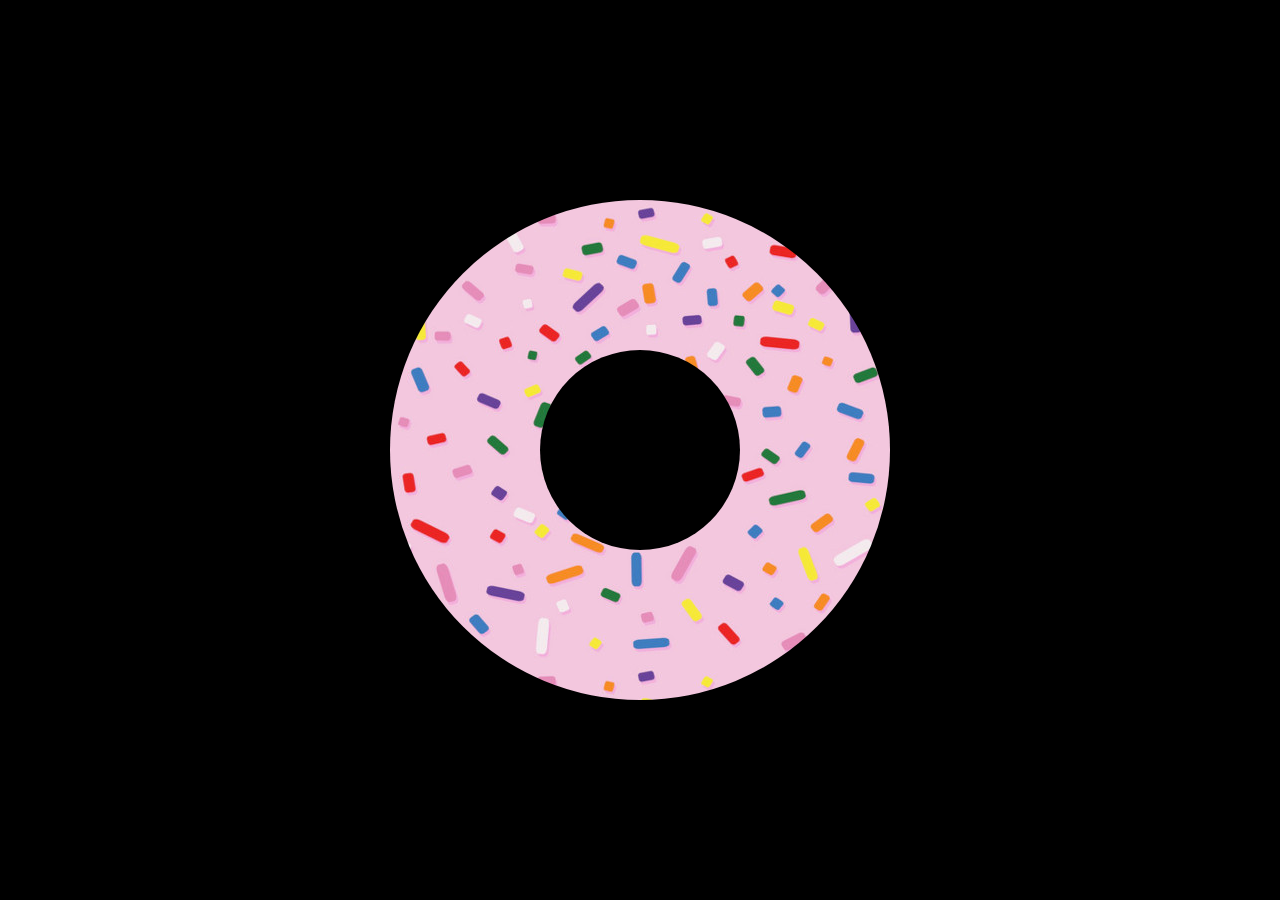
<file: Website 9 Donut/donut.html>
<html>
    <head>
        <style>
            body {
                display: flex;
                margin: 0 auto;
                background: #000;
                justify-content: center;
                align-items: center;
            }
            .donut {
                display: inherit;
                width: 500px;
                height: 500px;
                justify-content: center;
                align-items: center;
                border-radius: 50%;
                background: inherit;
                background-image: url(./img/donut.jpg);
            }
            .hole {
                width: 200px;
                height: 200px;
                border-radius: 50%;
                background-color: inherit;
            }
        </style>
    </head>
    <body>
        <div class="donut">
            <div class="hole"></div>
        </div>
    </body>
</html>
</file>
<file: Website 1 Blackhole/css/style.css>
*,
::before,
::after {
  box-sizing: border-box;
}
html,
body {
  margin: 0;
  padding: 0;
  height: 100%;
  background-color: black;
}
.container {
  height: 100%;
  display: flex;
  justify-content: center;
  align-items: center;
}
.blackhole_owo {
  width: 10em;
  height: 10em;
  /* background-color: red; */
}
.blackhole_owo .megna {
  width: 100%;
  height: 100%;
  border-radius: 100%;
  background: linear-gradient(#ff4500, #ff4500, #ff9900);
  /* box-shadow: 0 0 60px 30px rgba(255, 175, 83, 0.7); */
  box-shadow: 0 0 60px 30px #fcbd3e, /* inner white */ 0 0 100px 60px #fd7a4d,
    /* middle magenta */ 0 0 140px 90px #ff0b6b; /* outer cyan */
  display: flex;
  justify-content: center;
  align-items: center;
  filter: blur(5px);
}
.blackhole_owo .black {
  width: 90%;
  height: 90%;
  border-radius: 45% 50% 50% 50%;
  background-color: black;
  transform: rotate(0deg);
  animation: hole 0.25s linear infinite normal;
}
@keyframes hole {
  100% {
    transform: rotate(360deg);
  }
}
.header{
    width: 100%;
}
.header-inner{
    display: flex;
    flex-direction: column;
    justify-content: center;
    align-items: center;
}
.header-title{
    padding-top: 16px;
}
main{
    display: flex;
    align-items: center;
    justify-content: center;
    width: 100%;
}
.front{
    width: 100%;
} 
.front-inner{
    display: flex;
    flex-direction: column;
    justify-content: center;
    max-width: 500px;
    margin: 0 auto;
}
.title{
    padding-left: 16px;
}
.text{
    padding-left: 16px;
    padding-right: 16px;
}
.footer{
    width: 100%;
    height: 150px;
}
.footer-inner{
    display: flex;
    flex-direction: row;
    justify-content: center;
    width:100%;
}
.footer-title{
    margin: 10% auto;
}
p, h1, h2, h3, h4, h5{
    color: #ff9900;
    text-shadow: 3px 3px 5px #ff4500;
}
</file>
<file: Website 11 Relic/css/style.css>
@keyframes revealLogoText{
    0% { width: 0%; filter: blur(1px); }
    100% { width: 100%; filter: blur(0px); }
}
@keyframes moveUp {
    0%,50% { 
        margin: 25vh 0 0 0;
        width: 210px;
        height: 210px;
        font-size: 6rem;
    }
    100% { 
        margin: 10vw 0;
        width: 100px;
        height: 100px;
        font-size: 2.9rem;
    }
}
@keyframes revealMainText {
    0%,37% { opacity: 0; filter: blur(2px); }
    73%,100% { opacity: 1; filter: blur(0px); }
}
@font-face {
    font-family: Relic;
    src: url(../fonts/Relic-Regular.otf);
}
@font-face {
    font-family: Cyber;
    src: url(../fonts/BlenderPro-Book.ttf);
}
* {
    font-family: Cyber;
    box-sizing: border-box;
    padding: 0;
    margin: 0;
}
::-webkit-scrollbar {
    width: 0px;
    background: transparent;
}
body {
    --red: #FF003C;
    --darkred: #672026;
    --magenta: #ED1E79;
    --cyan: #25E1ED;
    --yellow: #FFEB0B;
    --black: #000;
    --white: #fff;
    --distance: calc(8px + 1.5625vw);
    font-size: calc(15px + 0.390625vw);
    background: var(--black);
    color: var(--white);
}
canvas {
    width: 100%;
    height: 100%;
    position: fixed;
    top: 0;
    bottom: 0;
}
.container {
    display: grid;
    grid-template-columns: 100vw;
    grid-template-rows: 100vh 100vh 25vh;
    grid-gap: 25vh 0;
    width: 100vw;
    height: 100vh;
}
.title {
    display: grid;
    grid-template-columns: 1fr;
    grid-template-rows: 1fr 1fr;
    z-index: 1;
    background: var(--black);
}
.title>:nth-child(1) {
    justify-self: center;
    align-self: flex-end;
    margin: 10vw 0;
    width: 100px;
    height: 100px;
    font-size: 2.9rem;
    animation: moveUp 2s cubic-bezier(0.7, 0.01, 0.26, 1) 1;
}
.title>:nth-child(1) img {
    width: 100%;
    height: 100%;
}
.title>:nth-child(1) p {
    white-space:nowrap;
    overflow:hidden;
    animation: revealLogoText 1s cubic-bezier(0.7, 0.01, 0.26, 1) 1;
}
.title>:nth-child(2) {
    justify-self: center;
    align-self: flex-start;
    width: 45vw;
    text-align: justify;
    font-family: Relic;
    font-size: 5vw;
    animation: revealMainText 5s cubic-bezier(0.7, 0.01, 0.4, 1) 1;
}
.title>:nth-child(2) span {
    width:100%;
    display:inline-block;
}

.content {
    display: grid;
    grid-template-columns: 1fr 1fr;
    grid-template-rows:  1fr 1fr 1fr;
    z-index: 1;
    background: var(--black);
}
.content h1 {
    grid-row: 1;
    grid-column: 1;
    font-size: 3em;
    padding: var(--distance) 0 0 0;
    justify-self: center;
    align-self: flex-end;
}
.content img {
    width: 100%;
    grid-row: 2;
    grid-column: 2;
    padding: var(--distance);
    justify-self: center;
    align-self: center;
}

.content p {
    grid-row: 2;
    grid-column: 1;
    text-indent: 1em;
    font-size: 1.1em;
    padding: var(--distance);
    justify-self: center;
    align-self: center;
}
.content button {
    grid-row: 3;
    grid-column: 1;
    justify-self: center;
    align-self: flex-start;
}

.footer {
    display: grid;
    grid-template-columns: 1fr auto 1fr;
    grid-template-rows: 1fr 1fr;
    z-index: 1;
    background: var(--black);
}
.footer >:nth-child(1) {
    grid-row: end; 
    grid-column: 2;
    text-indent: 0.8em;
    padding: var(--distance);
    font-size: 0.8em;
    justify-self: center;
    align-self: flex-end;
}
.footer a {
    font-size: 1em;
}
a {
    font-weight: bold;
    color: var(--red);
    margin: calc(var(--distance)/4);
    font-size: 1em;
    text-decoration: none;
}
button {
    font-weight: bold;
    width: fit-content;
    height: fit-content;
    font-size: 2.5em;
    background: var(--red);
    color: var(--white);
    cursor: pointer;
    text-decoration: none;
    text-transform: uppercase;
    border: 0;
    padding: 10px 25px;
    margin: var(--distance);    
    clip-path: polygon(92% 0, 100% 25%, 100% 100%, 8% 100%, 0% 75%, 0 0);
}
button:hover {
    box-shadow: inset 0em 0em 0em 10em rgba(0, 0, 0, 0.3);
}
</file>
<file: Website 13 Hitman/css/style.css>
@font-face {
    font-family: coolvetica;
    src: url(../fonts/Coolvetica\ Rg.otf);
}
@keyframes blink {
 0% {opacity: 0;}
 25% {opacity: 1;}
 75% {opacity: 1;}
 100% {opacity: 0;}
}
@keyframes delayed-glitch {
    0% {opacity: 0;}
    72% {opacity: 0;}
    75% {opacity: 1;}
    76% {opacity: 0;}
    83% {opacity: 0;}
    85% {opacity: 1;}
}
@keyframes glitch {
    0% {opacity: 0;}
    42% {opacity: 0;}
    45% {opacity: 1;}
    46% {opacity: 0;}
    53% {opacity: 0;}
    55% {opacity: 1;}
}
@keyframes reveal {
    0% {opacity: 0;}
    100% {opacity: 1;}
}
@keyframes blur {
    0%{filter: blur(1px);}
    100%{filter: blur(0px);}
}
@keyframes expand {
    0% {
        width: 0%;
        opacity: 10;
        background: #450000;
    }
    45%{
        background: #450000;
    }
    100% {
        width: 100%;
        background: white;
    }
}
* {
    font-family: coolvetica;
    margin: 0;
    padding: 0;
}
body {
    background: #580104;
    color: white;
    animation: blur 1s linear 1;
}
.container {
    display: flex;
    align-items: center;
    justify-content: center;
    width: 100%;
    height: 100vh;
}
.block {
    width: 22.9%;
    min-height: 30%;
    display: flex;
    align-items: center;
    justify-content: center;
    flex-direction: column;
}
.top,.middle,.bottom {
    width: 100%;
}
.top {
    display: flex;
    flex-direction: row;
    align-items: flex-start;
    justify-content: flex-start;
    height: fit-content;
    padding-bottom: 6px;
}
.middle {
    align-self: flex-start;
    width: 100%;
    height: 2px;
    background: white;
    animation: expand 1.3s cubic-bezier(0.165, 0.84, 0.44, 1) 1;
}
.bottom {
    display: flex;
    flex-direction: column;
    align-items: flex-end;
    width: 100%;
}
.top .logo {
    animation: glitch 1s linear 1;
}
.top .text * {
    margin-left: 7px;
    line-height: 0.9em;
    letter-spacing: 0.03em;
    animation: delayed-glitch 1s linear 1;
}
.bottom .text {
    font-weight: bold;
    font-size: 0.8em;
    letter-spacing: 0.5px;
    animation: glitch 1s linear 1;
}
.bottom .time {
    font-size: 9em;
    align-self: center;
    transform: scale(1.2,1);
    text-indent: 0.1em;
    letter-spacing: 0.1em;
    animation: reveal 1.5s linear 1;
}
.blink {
    animation: blink 1s linear infinite;
}
</file>
<file: Website 2 Landing Page/css/style.css>
*,
*::before,
*::after {
    box-sizing: border-box;
    color: #CED8F7;
    outline: 1px solid #CED8F7;
}
body {
    position: relative;
    justify-content: center;
    height: 100%;
    margin: 0;
    font-size: 1rem;
    text-align: left;
    background: #000;
}
article, aside, figcaption, figure, footer, header, hgroup, main, nav, section {
    display: block;
}
ul {
    padding: 0;
}
ol, ul, dl {
    margin-top: 0;
    margin-bottom: 1rem;
}
a {
    text-decoration: none;
    background-color: transparent;
}
.container {
    width: 100%;
    padding-right: 28px;
    padding-left: 28px;
    margin-right: auto;
    margin-left: auto;
}
.section {
    padding-top: 100px;
    padding-bottom: 80px;
}
.h-100 {
    height: 100%;
}
.row {
    display: flex;
    flex-wrap: wrap;
    flex-direction: row;
    margin-right: -28px;
    margin-left: -28px
}
.column {
    display: flex;
    flex-wrap: wrap;
    flex-direction: column;
    margin-right: -28px;
    margin-left: -28px
}
.col {
    position: relative;
    width: 100%;
    padding-right: 28px;
    padding-left: 28px;
}
h1, h2, h3, h4, h5, h6, .h1, .h2, .h3, .h4, .h5, .h6 {
    margin-bottom: 20px;
    line-height: 1.6;
}
h1, h2, h3, h4, h5, h6 {
    margin-top: 0;
    margin-bottom: 0.5rem;
}
.ml-auto, .mx-auto {
    margin-left: auto!important;
}
.mr-auto, .mx-auto {
    margin-right: auto!important;
}
.pt-0, .py-0 {
    padding-top: 0!important;
}
.text-center {
    text-align: center;
}
.text-uppercase {
    text-transform: uppercase!important;
}
.align-items-center {
    align-items: center;
}
.main {
    min-height: 100vh;
    z-index: 0;
    box-shadow: 0 0 10px rgb(0 0 0 / 25%);
}
.header {
    color: #fff;
    background: #7a19f1;
    z-index: 100;
    transition: .25s padding-top ease-in-out,.25s padding-bottom ease-in-out;
}
.header-logo {
    font-size: 18px;
    display: inline-block;
    font-weight: 700;
    margin-bottom: 0;
}
.header-menu {
    display: inline-flex;
    flex-wrap: wrap;
    margin: 0;
}
.header-menu-item {
    display: inline-block;
}
.header-menu-link {
    transition: padding .5s ease-in-out;
    text-transform: uppercase;
    display: inline-block;
    padding: 30px 20px;
    font-size: 15px;
    font-weight: 400;
    font-weight: 600;
}
.hero {
    position: relative;
    color: #fff;
    background: linear-gradient(to bottom,#7a19f1,#332179);
    background-attachment: fixed;
}
.hero-inner {
    position: relative;
    background-attachment: fixed;
    padding: 60px 0;
    z-index: 5;
}
#services {
    position: relative;
    z-index: 10;
    padding-top: 40px;
}
.glide {
    position: relative;
    width: 100%;
    box-sizing: border-box;
}
.glide-track {
    overflow: hidden;
}
.glide-slides {
    position: relative;
    width: 100%;
    list-style: none;
    overflow: hidden;
    padding: 0;
    white-space: wrap;
    display: flex;
    flex-wrap: wrap;
    will-change: transform;
}
.glide-slide {
    width: 100%;
    height: 100%;
    -webkit-flex-shrink: 0;
    -ms-flex-negative: 0;
    flex-shrink: 0;
    white-space: normal;
    -webkit-user-select: none;
    -moz-user-select: none;
    -ms-user-select: none;
    user-select: none;
    -webkit-touch-callout: none;
    -webkit-tap-highlight-color: transparent;
}
.showcase__description {
    font-size: 15px;
    color: gray;
    margin-right: auto;
    margin-left: auto;
}
li.glide-slide {
    padding: 0 30px;
}
.footer {
    padding-top: 50px;
    padding-bottom: 100px;
    font-size: 14px;
}
.footer-menu {
    padding: 0;
}
.footer-menu-item {
    display: inline-block;
    padding: 5px 16px;
}
@media (min-width: 992px){
    .container {
        max-width: 960px;
    }
}
@media (min-width: 768px){
    .container {
        max-width: 720px;
    }
}
@media (min-width: 576px){
    .container {
        max-width: 540px;
    }
}
@media (max-width: 576px){
    .header-menu {
        top: 0;
        right: 0;
        width: 100%;
        z-index: 1012;
        position: fixed;

    }
    .header-menu-link {
        padding: 1rem;
    }
}
</file>
<file: Website 3 The Snake/css/style.css>
body{
  background:#121212;
}
.container{
  width:100%;
  height:100%;
}
.nav,.footer{
  width:100%;
  min-height:10px;
}
.nav-links{
  text-align:center;
  justify-content:center;
  margin:10px auto 15px;
  font-size:21px;
}
.footer-links{
  text-align:center;
  justify-content:center;
  margin:auto;
  font-size:16px;
}
.logo, .nav, .content, .footer{
  display:flex;
  justify-content:center;
  margin:auto auto 16px;
  box-shadow:rgba(255, 255, 255, 0.24) 0px 3px 8px;
}
.logo, .content{
  max-width:50%;
  min-width:500px;
  min-height:100px;
}
.content{
  flex-direction:column;
}
.content-header, .content-text{}
.content-header{
  margin:10px auto 0px;
  text-align:center
}
.content-text{
  max-width:600px;
  text-align:justify;
  margin:10px auto 15px;
}
a, h1, h2, p{
  color:#fff;
  text-shadow:0px 0px 6px #fff;
  margin:3px 5px;
}
a:hover{
  animation:rainbow 2.5s linear infinite;
}
h2{
  font-size:16px;
}
p{
  text-indent:16px;
  margin:5px 10px 15px 10px;
}
ul{
  list-style-type:none;
}
.lines{
  position:fixed;
  left:0;
  top:0;
  width:100vw;
  height:100vh;
  pointer-events:none;
  z-index:300;
  opacity:0.1;
  will-change:opacity;
  animation:opacity 3s linear infinite;
}
.lines:before{
  content:'';
  position:absolute;
  left:0;
  top:0;
  right:0;
  bottom:0;
  pointer-events:none;
  background:linear-gradient(to bottom, transparent 50%, rgba(0, 0, 0, .5) 51%);
  background-size:100% 4px;
  will-change:background, background-size;
  animation:scanlines 0.3s linear infinite;
}
@keyframes rainbow{
    100%,0%{
      color:rgb(255,255,255);
      text-shadow:0px 0px 6px rgb(255,255,255);
    }
    8%{
      color:rgb(255,127,0);
      text-shadow:0px 0px 6px rgb(255,127,0);
    }
    16%{
      color:rgb(255,255,0);
      text-shadow:0px 0px 6px rgb(255,255,0);
    }
    25%{
      color:rgb(127,255,0);
      text-shadow:0px 0px 6px rgb(127,255,0);
    }
    33%{
      color:rgb(0,255,0);
      text-shadow:0px 0px 6px rgb(0,255,0);
    }
    41%{
      color:rgb(0,255,127);
      text-shadow:0px 0px 6px rgb(0,255,127);
    }
    50%{
      color:rgb(0,255,255);
      text-shadow:0px 0px 6px rgb(0,255,255);
    }
    58%{
      color:rgb(0,127,255);
      text-shadow:0px 0px 6px rgb(0,127,255);
    }
    66%{
      color:rgb(0,0,255);
      text-shadow:0px 0px 6px rgb(0,0,255);
    }
    75%{
      color:rgb(127,0,255);
      text-shadow:0px 0px 6px rgb(127,0,255);
    }
    83%{
      color:rgb(255,0,255);
      text-shadow:0px 0px 6px rgb(255,0,255);
    }
    91%{
      color:rgb(255,0,127);
      text-shadow:0px 0px 6px rgb(255,0,127);
    }
}
@keyframes opacity{
  0%{
    opacity:0.3;
  }
  20%{
    opacity:0;
  }
  35%{
    opacity:0.2;
  }
  50%{
    opacity:0.5;
  }
  60%{
    opacity:0.1;
  }
  80%{
    opacity:0.4;
  }
  100%{
    opacity:0.3;
  }
}
@keyframes scanlines{
  from {
    background:linear-gradient(to bottom, transparent 51%, rgba(0,0,0,.5) 51%);
    background-size:100% 4px;
  }
  to {
    background:linear-gradient(to bottom, rgba(0,0,0,.5) 50%, transparent 52%);
    background-size:100% 4px;
  }
}
</file>
<file: Website 5 Glitched/css/style.css>
* {
  color: #fff;
  margin: 0;
  overflow-x: hidden;
  box-sizing: border-box;
}
::-webkit-scrollbar {
  width: 0px;
  background: transparent;
}
body{
  background: #000;
}
.code {
  box-shadow: 0px 0px 10px 5px #fff;
  background: #000;
  border-radius: 10px;
  font-size: 1.2em;
}
a {
  font-size: 2.7em;
  line-height: 2;
  font-weight: bold;
  text-decoration: none;
}
p {
  text-indent: 1em;
  font-size: 1.2em;
}
li {
  list-style: none;
}
a:hover {
  color: #f70202;
}
.container {
  display: flex;
  flex-direction: column;
  padding: 50px 75px;
}
.nav {
  display: inherit;
  flex-direction: inherit;
}
.article {
  display: inherit;
  flex-direction: inherit;
  max-width: 55%;
  margin: 150px 0;
}
.main_title {
  display: inherit;
  justify-content: center;
}
.main_title_text {
  margin: 0px 0 10px 0;
}
.main_content {
  display: inherit;
  flex-direction: inherit;
  justify-content: center;
}
.main_content_text {
  display: inherit;
  justify-content: center;
  margin: 0 0 80px 0;
}
.zero {
  position: fixed;
  right: -100px;
  top: -100px;
  width: 50vw;
  height: 100vh;
  pointer-events: none;
  z-index: -1;
  opacity: 0.5;
  font-size: 3.7em;
}
.expand{
  width: 100%;
  height: 100%;
  margin: 0;
}
.hero {
  display: inline-block;
  z-index: 2;
  letter-spacing: 5px;
  filter: drop-shadow(0 1px 3px);
}
.layers {
  position: relative;
}
.layers::before,
.layers::after {
  content: attr(data-text);
  text-transform: uppercase;
  position: absolute;
  width: 110%;
  z-index: -1;
}
.layers::before {
  top: 10px;
  left: 15px;
  color: #e0287d;
}
.layers::after {
  top: 5px;
  left: -10px;
  color: #1bc7fb;
}
.single-path {
  clip-path: polygon(
    0% 12%,
    53% 12%,
    53% 26%,
    25% 26%,
    25% 86%,
    31% 86%,
    31% 0%,
    53% 0%,
    53% 84%,
    92% 84%,
    92% 82%,
    70% 82%,
    70% 29%,
    78% 29%,
    78% 65%,
    69% 65%,
    69% 66%,
    77% 66%,
    77% 45%,
    85% 45%,
    85% 26%,
    97% 26%,
    97% 28%,
    84% 28%,
    84% 34%,
    54% 34%,
    54% 89%,
    30% 89%,
    30% 58%,
    83% 58%,
    83% 5%,
    68% 5%,
    68% 36%,
    62% 36%,
    62% 1%,
    12% 1%,
    12% 34%,
    60% 34%,
    60% 57%,
    98% 57%,
    98% 83%,
    1% 83%,
    1% 53%,
    91% 53%,
    91% 84%,
    8% 84%,
    8% 83%,
    4% 83%
  );
}

.paths {
  animation: paths 5s step-end infinite;
}

@keyframes paths {
  0% {
    clip-path: polygon(
      0% 43%,
      83% 43%,
      83% 22%,
      23% 22%,
      23% 24%,
      91% 24%,
      91% 26%,
      18% 26%,
      18% 83%,
      29% 83%,
      29% 17%,
      41% 17%,
      41% 39%,
      18% 39%,
      18% 82%,
      54% 82%,
      54% 88%,
      19% 88%,
      19% 4%,
      39% 4%,
      39% 14%,
      76% 14%,
      76% 52%,
      23% 52%,
      23% 35%,
      19% 35%,
      19% 8%,
      36% 8%,
      36% 31%,
      73% 31%,
      73% 16%,
      1% 16%,
      1% 56%,
      50% 56%,
      50% 8%
    );
  }

  5% {
    clip-path: polygon(
      0% 29%,
      44% 29%,
      44% 83%,
      94% 83%,
      94% 56%,
      11% 56%,
      11% 64%,
      94% 64%,
      94% 70%,
      88% 70%,
      88% 32%,
      18% 32%,
      18% 96%,
      10% 96%,
      10% 62%,
      9% 62%,
      9% 84%,
      68% 84%,
      68% 50%,
      52% 50%,
      52% 55%,
      35% 55%,
      35% 87%,
      25% 87%,
      25% 39%,
      15% 39%,
      15% 88%,
      52% 88%
    );
  }

  30% {
    clip-path: polygon(
      0% 53%,
      93% 53%,
      93% 62%,
      68% 62%,
      68% 37%,
      97% 37%,
      97% 89%,
      13% 89%,
      13% 45%,
      51% 45%,
      51% 88%,
      17% 88%,
      17% 54%,
      81% 54%,
      81% 75%,
      79% 75%,
      79% 76%,
      38% 76%,
      38% 28%,
      61% 28%,
      61% 12%,
      55% 12%,
      55% 62%,
      68% 62%,
      68% 51%,
      0% 51%,
      0% 92%,
      63% 92%,
      63% 4%,
      65% 4%
    );
  }

  45% {
    clip-path: polygon(
      0% 33%,
      2% 33%,
      2% 69%,
      58% 69%,
      58% 94%,
      55% 94%,
      55% 25%,
      33% 25%,
      33% 85%,
      16% 85%,
      16% 19%,
      5% 19%,
      5% 20%,
      79% 20%,
      79% 96%,
      93% 96%,
      93% 50%,
      5% 50%,
      5% 74%,
      55% 74%,
      55% 57%,
      96% 57%,
      96% 59%,
      87% 59%,
      87% 65%,
      82% 65%,
      82% 39%,
      63% 39%,
      63% 92%,
      4% 92%,
      4% 36%,
      24% 36%,
      24% 70%,
      1% 70%,
      1% 43%,
      15% 43%,
      15% 28%,
      23% 28%,
      23% 71%,
      90% 71%,
      90% 86%,
      97% 86%,
      97% 1%,
      60% 1%,
      60% 67%,
      71% 67%,
      71% 91%,
      17% 91%,
      17% 14%,
      39% 14%,
      39% 30%,
      58% 30%,
      58% 11%,
      52% 11%,
      52% 83%,
      68% 83%
    );
  }

  76% {
    clip-path: polygon(
      0% 26%,
      15% 26%,
      15% 73%,
      72% 73%,
      72% 70%,
      77% 70%,
      77% 75%,
      8% 75%,
      8% 42%,
      4% 42%,
      4% 61%,
      17% 61%,
      17% 12%,
      26% 12%,
      26% 63%,
      73% 63%,
      73% 43%,
      90% 43%,
      90% 67%,
      50% 67%,
      50% 41%,
      42% 41%,
      42% 46%,
      50% 46%,
      50% 84%,
      96% 84%,
      96% 78%,
      49% 78%,
      49% 25%,
      63% 25%,
      63% 14%
    );
  }

  90% {
    clip-path: polygon(
      0% 41%,
      13% 41%,
      13% 6%,
      87% 6%,
      87% 93%,
      10% 93%,
      10% 13%,
      89% 13%,
      89% 6%,
      3% 6%,
      3% 8%,
      16% 8%,
      16% 79%,
      0% 79%,
      0% 99%,
      92% 99%,
      92% 90%,
      5% 90%,
      5% 60%,
      0% 60%,
      0% 48%,
      89% 48%,
      89% 13%,
      80% 13%,
      80% 43%,
      95% 43%,
      95% 19%,
      80% 19%,
      80% 85%,
      38% 85%,
      38% 62%
    );
  }

  1%,
  7%,
  33%,
  47%,
  78%,
  93% {
    clip-path: none;
  }
}


.movement {
  position: relative;
  animation: movement 8s step-end infinite;
}

@keyframes movement {
  0% {
    top: 0px;
    left: -20px;
  }

  15% {
    top: 10px;
    left: 10px;
  }

  60% {
    top: 5px;
    left: -10px;
  }

  75% {
    top: -5px;
    left: 20px;
  }

  100% {
    top: 10px;
    left: 5px;
  }
}

.opacity {
  animation: opacity 5s step-end infinite;
}

@keyframes opacity {
  0% {
    opacity: 0.1;
  }

  5% {
    opacity: 0.7;
  }

  30% {
    opacity: 0.4;
  }

  45% {
    opacity: 0.6;
  }

  76% {
    opacity: 0.4;
  }

  90% {
    opacity: 0.8;
  }

  1%,
  7%,
  33%,
  47%,
  78%,
  93% {
    opacity: 0;
  }
}
.font {
  animation: font 7s step-end infinite;
}
@keyframes font {
  0% {
    font-weight: 100;
    color: #e0287d;
    filter: blur(3px);
  }

  20% {
    font-weight: 500;
    color: #fff;
    filter: blur(0);
  }

  50% {
    font-weight: 300;
    color: #1bc7fb;
    filter: blur(2px);
  }

  60% {
    font-weight: 700;
    color: #fff;
    filter: blur(0);
  }

  90% {
    font-weight: 500;
    color: #e0287d;
    filter: blur(6px);
  }
}
.glitch span {
  animation: paths 5s step-end infinite;
}
.glitch::before {
  animation: paths 5s step-end infinite, opacity 5s step-end infinite,
    font 8s step-end infinite, movement 10s step-end infinite;
}
.glitch::after {
  animation: paths 5s step-end infinite, opacity 5s step-end infinite,
    font 7s step-end infinite, movement 8s step-end infinite;
}
.lines{
  position: fixed;
  left: 0;
  top: 0;
  width: 100vw;
  height: 100vh;
  pointer-events: none;
  z-index: 300;
  opacity: 0.1;
  will-change: opacity;
  animation: opacity-lines 3s linear infinite;
}
.lines:before {
  content: '';
  position: absolute;
  left: 0;
  top: 0;
  right: 0;
  bottom: 0;
  pointer-events: none;
  background: linear-gradient(to bottom, transparent 50%, rgba(255, 255, 255, .5) 51%);
  background-size: 100% 4px;
  will-change: background-size;
  animation: scanlines 0.3s linear infinite;
}
@keyframes opacity-lines {
  0% {
    opacity: 0.3;
  }
  20% {
    opacity: 0;
  }
  35% { 
    opacity: 0.2;
  }
  50% {
    opacity: 0.5;
  }
  60% {
    opacity: 0.1;
  }
  80% {
    opacity: 0.4;
  }
  100% {
    opacity: 0.3;
  }
}
@keyframes scanlines {
  from {
    background: linear-gradient(to bottom, transparent 51%, rgba(0,0,0,.5) 51%);
    background-size: 100% 4px;
  }
  to {
    background: linear-gradient(to bottom, rgba(0,0,0,.5) 50%, transparent 52%);
    background-size: 100% 4px;
  }
}
</file>
